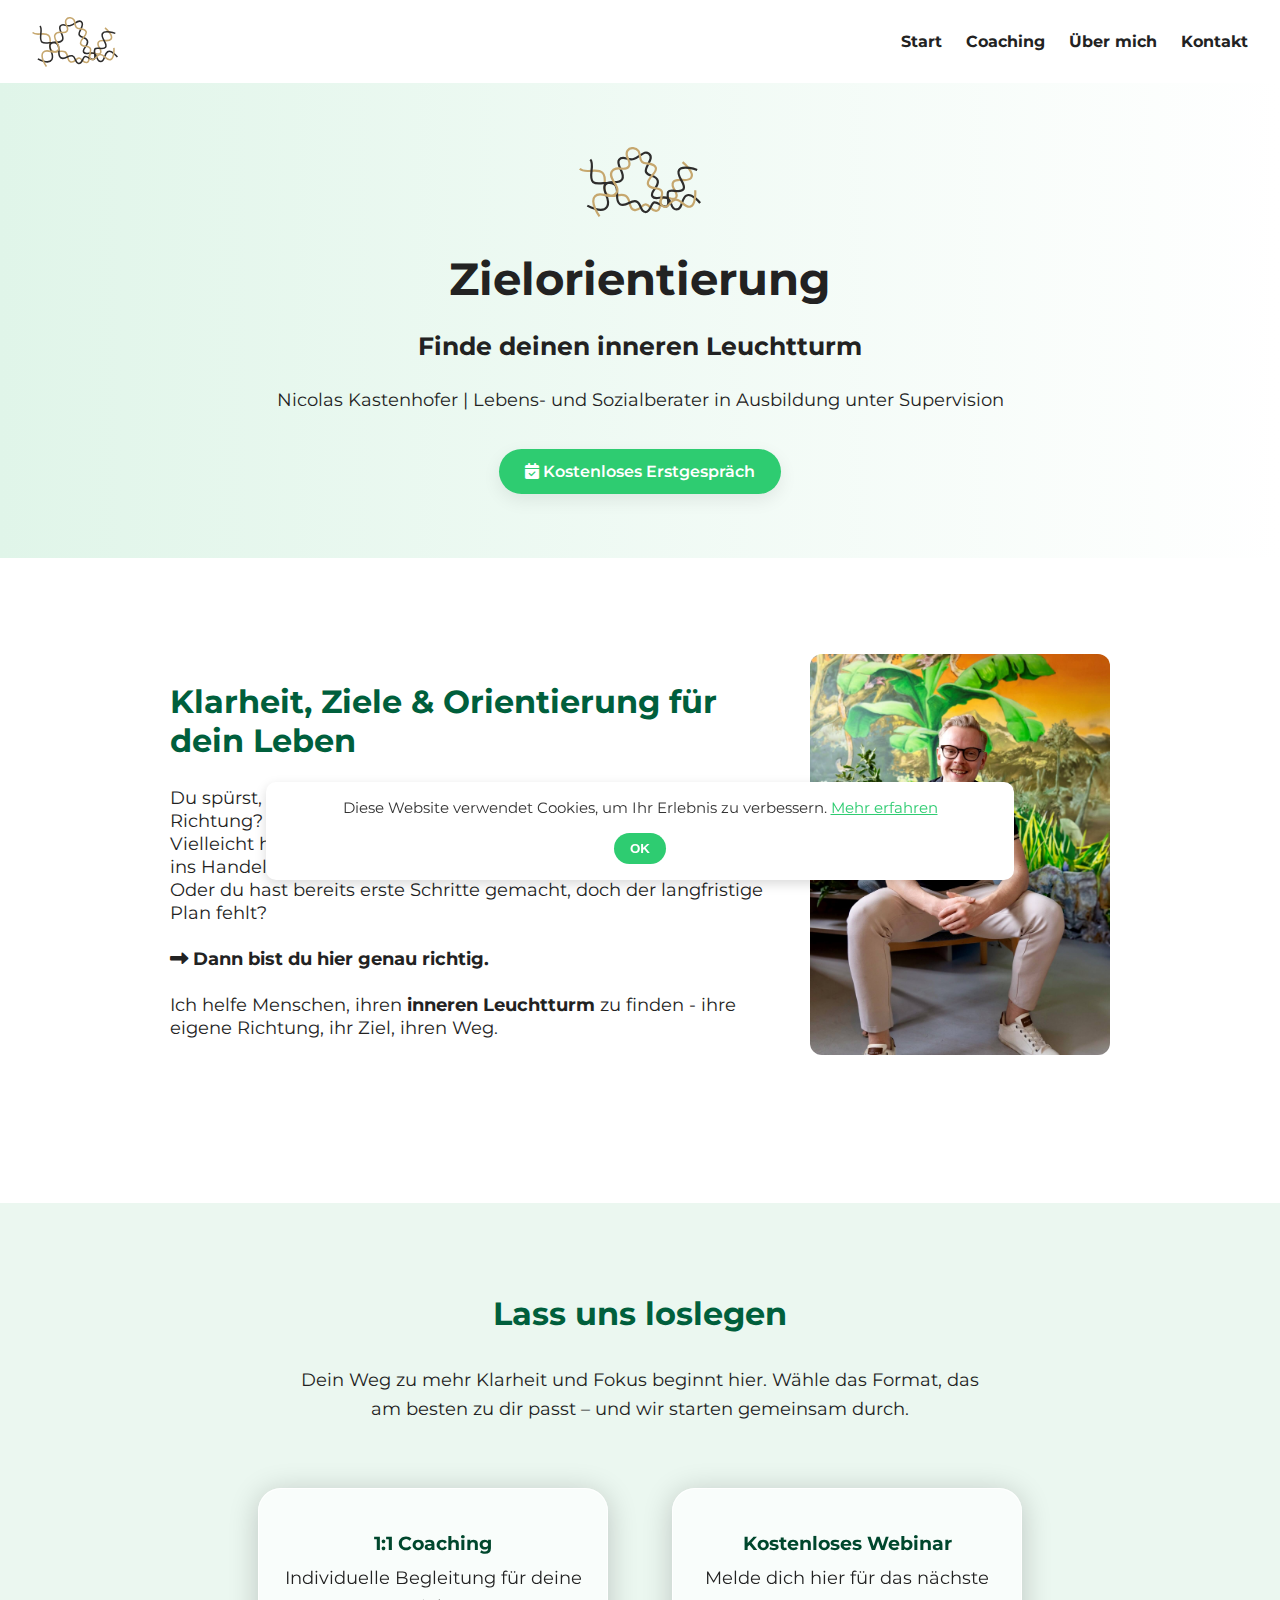
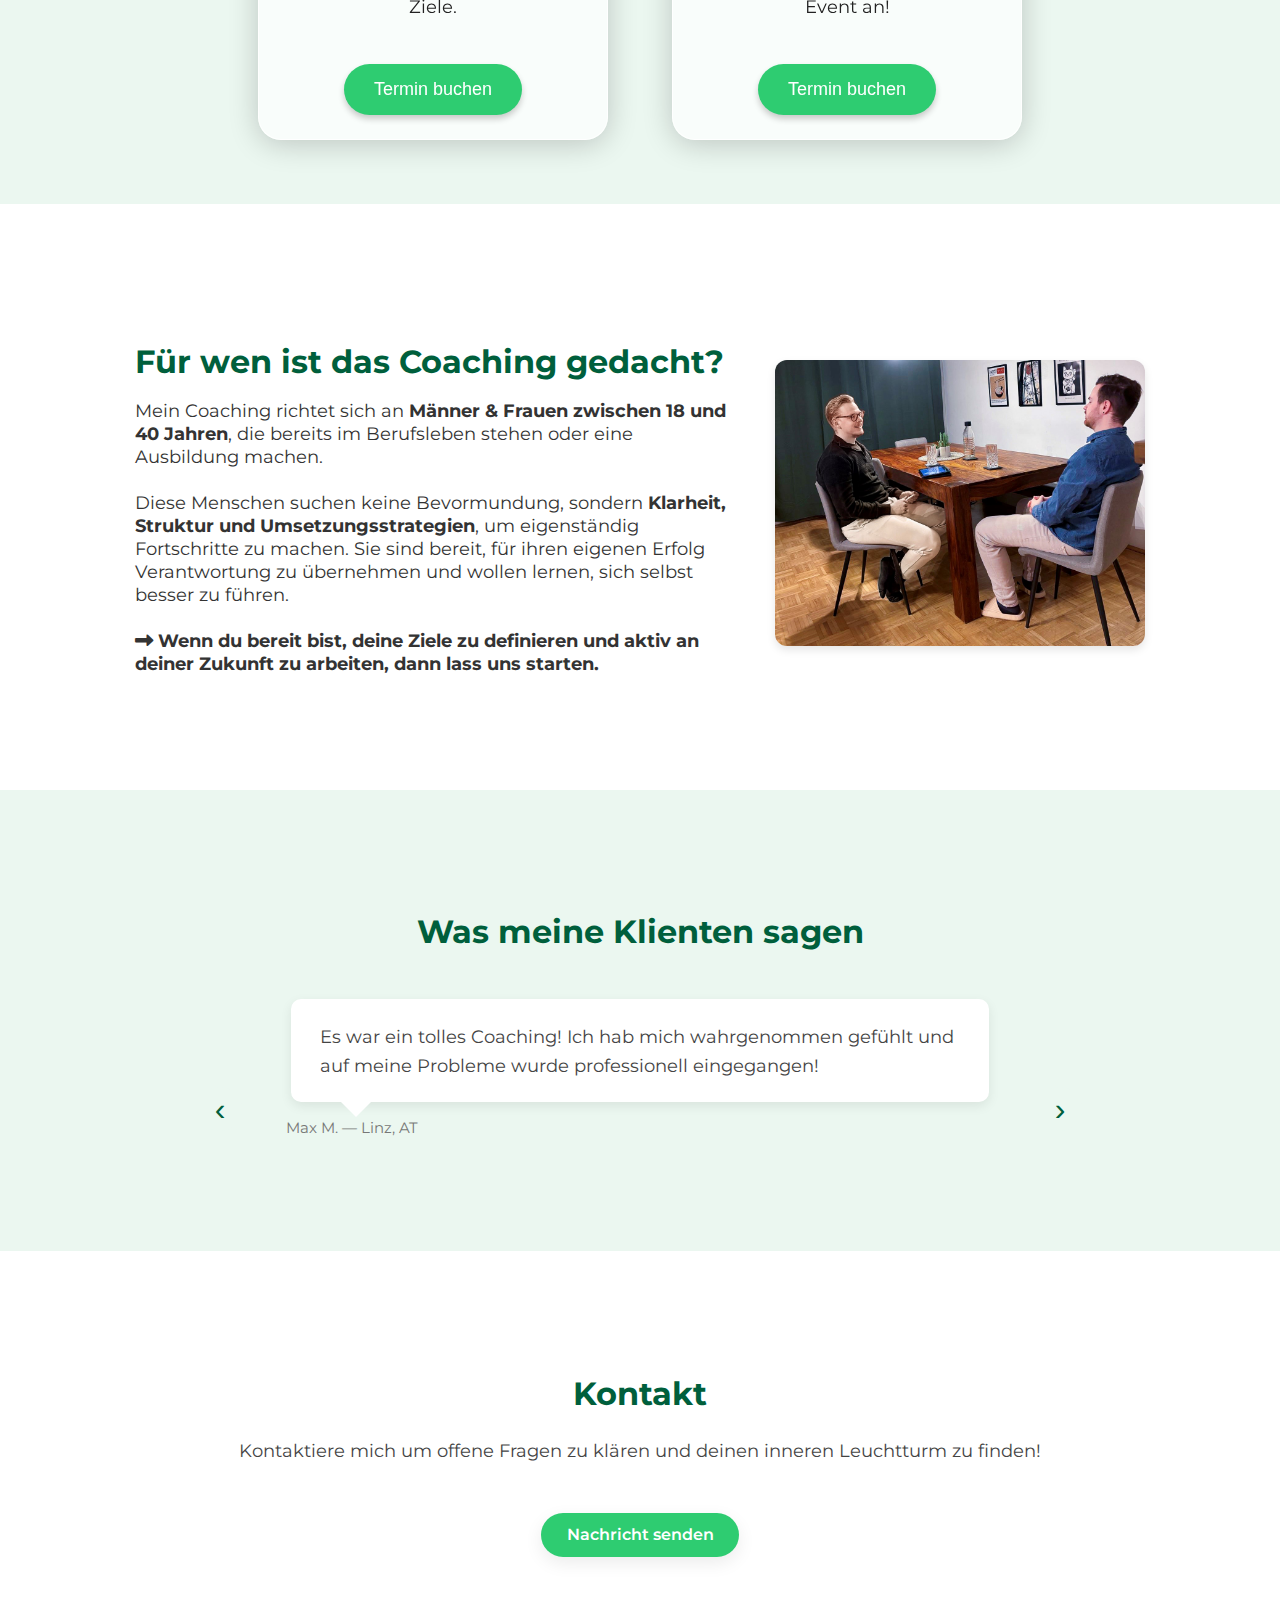
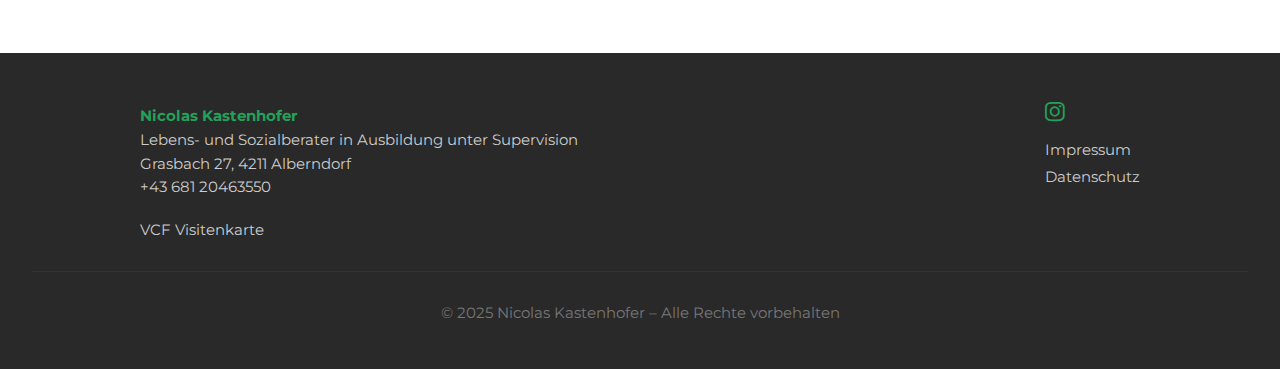
<file: index.html>
<!DOCTYPE html>
<html lang="de">
  <head>
    <meta charset="UTF-8" />
    <meta name="viewport" content="width=device-width, initial-scale=1.0" />
    <title>Nicolas Kastenhofer | Zielorientierung</title>
    <meta name="description" content="Coaching für Klarheit, Ziele und Orientierung – finde deinen inneren Leuchtturm mit Nicolas Kastenhofer.">

    <link rel="icon" type="image/x-icon" href="logo/favicon.ico">
    <link
      rel="stylesheet"
      href="https://cdnjs.cloudflare.com/ajax/libs/font-awesome/6.5.1/css/all.min.css"
    />
    <link rel="stylesheet" href="css/styles.css" />
  </head>

  <body>
    <header>
      <nav class="navbar">
        <img src="logo/Logo Variante 4.svg" alt="Coach Logo" class="logo" decoding="async"/>

        <div class="menu-toggle" id="mobile-menu">
            <i class="fas fa-bars"></i>
        </div>

        <ul class="nav-links">
          <li><a href="index.html">Start</a></li>
          <li><a href="pages/coaching.html">Coaching</a></li>
          <li><a href="pages/about.html">Über mich</a></li>
          <li><a href="pages/contact.html">Kontakt</a></li>
        </ul>
      </nav>
    </header>

    <main>
      <!--Hero Section-->
      <section id="hero">
        <div id="heroText">
          <img src="logo/Logo Variante 4.svg" alt="logo" decoding="async"/>
          <h1>Zielorientierung</h1>
          <h3>Finde deinen inneren Leuchtturm</h3>
          <p id="name">
            Nicolas Kastenhofer | Lebens- und Sozialberater in Ausbildung unter
            Supervision
          </p>
        </div>
        <div id="heroButton">
          <a
          class="btn-primary"
          target="_blank"
          href="https://cal.com/nicolas-kastenhofer-zfc4aq/secret"
        >
          <i class="fa-solid fa-calendar-check"></i> Kostenloses Erstgespräch
        </a>
        </div>
      </section>

      <!--About Me-->
      <section class="about">
        <div class="text">
          <h2>Klarheit, Ziele & Orientierung für dein Leben</h2>
          <p>
            Du spürst, dass mehr in dir steckt - aber dir fehlt eine klare
            Richtung? <br />
            Vielleicht hast du Träume und Ambitionen, aber du kommst nicht ins
            Handeln? <br />
            Oder du hast bereits erste Schritte gemacht, doch der langfristige
            Plan fehlt? <br /><br />
            <i class="fa-solid fa-right-long"></i>
            <b>Dann bist du hier genau richtig.</b> <br /><br />
            Ich helfe Menschen, ihren <b>inneren Leuchtturm</b> zu finden - ihre
            eigene Richtung, ihr Ziel, ihren Weg.
          </p>
        </div>
        <div class="image">
          <img src="images/bild3.jpg" alt="Coach Portrait" decoding="async" loading="lazy"/>
        </div>
      </section>

      <!--Coaching Angebot-->
      <section class="coaching">
        <h2>Lass uns loslegen</h2>
        <p>Dein Weg zu mehr Klarheit und Fokus beginnt hier.  
    Wähle das Format, das am besten zu dir passt – und wir starten gemeinsam durch.</p>
        <div class="coaching-cards">
          <div class="card">
            <h3>1:1 Coaching</h3>
            <p>Individuelle Begleitung für deine Ziele.</p>
            <button onclick="window.open('https://cal.com/nicolas-kastenhofer-zfc4aq/secret', '_blank')">Termin buchen</button>
          </div>
          <div class="card">
            <h3>Kostenloses Webinar</h3>
            <p>Melde dich hier für das nächste Event an!</p>
            <button onclick="window.open('https://cal.com/nicolas-kastenhofer-zfc4aq/webinar', '_blank')">Termin buchen</button>
          </div>
        </div>
      </section>

      <!-- Zielgruppe / Für wen -->
      <section class="target">
        <div class="target-text">
          <h2>Für wen ist das Coaching gedacht?</h2>
          <p>
            Mein Coaching richtet sich an
            <b>Männer & Frauen zwischen 18 und 40 Jahren</b>, die bereits im
            Berufsleben stehen oder eine Ausbildung machen. <br /><br />
            Diese Menschen suchen keine Bevormundung, sondern
            <b>Klarheit, Struktur und Umsetzungsstrategien</b>, um eigenständig
            Fortschritte zu machen. Sie sind bereit, für ihren eigenen Erfolg
            Verantwortung zu übernehmen und wollen lernen, sich selbst besser zu
            führen. <br /><br />
            <i class="fa-solid fa-right-long"></i>
            <b
              >Wenn du bereit bist, deine Ziele zu definieren und aktiv an
              deiner Zukunft zu arbeiten, dann lass uns starten.</b
            >
          </p>
        </div>
        <div class="target-image">
          <img src="images/bild1.jpg" alt="Menschen im Coaching" decoding="async" loading="lazy"/>
        </div>
      </section>

      <!-- Kundenstimmen -->
       <section class="testimonials-quote" aria-label="Kundenstimmen">
  <h2>Was meine Klienten sagen</h2>

  <div class="tq-wrap">
    <button class="tq-arrow tq-prev" aria-label="Vorheriges Testimonial">‹</button>

    <div class="tq-slider" role="region" aria-live="polite">
      <figure class="tq-item active">
        <blockquote class="tq-bubble">
          Es war ein tolles Coaching! Ich hab mich wahrgenommen gefühlt und auf meine Probleme wurde professionell eingegangen!
        </blockquote>
        <figcaption class="tq-cite">Max M. — Linz, AT</figcaption>
      </figure>

      <figure class="tq-item">
        <blockquote class="tq-bubble">
          Ich habe mich selbst völlig neu kennengelernt – danke für diese Reise!
          Struktur, Klarheit und Motivation.
        </blockquote>
        <figcaption class="tq-cite">Anna K. — Wien, AT</figcaption>
      </figure>

      <figure class="tq-item">
        <blockquote class="tq-bubble">
          Konkrete Schritte statt Overthinking. Genau das, was ich gebraucht habe.
        </blockquote>
        <figcaption class="tq-cite">Lukas S. — Salzburg, AT</figcaption>
      </figure>
    </div>

    <button class="tq-arrow tq-next" aria-label="Nächstes Testimonial">›</button>
  </div>
</section>
      

      <!--Kontakt-->
      <section class="contact" id="kontakt">
        <h2>Kontakt</h2>
        <p>Kontaktiere mich um offene Fragen zu klären und deinen inneren Leuchtturm zu finden!</p>

        <a class="btn-primary" href="pages/contact.html">
          Nachricht senden
        </a>
      </section>
    </main>

    <footer class="footer">
      <div class="footer-content">
        <div class="footer-info">
          <p><strong>Nicolas Kastenhofer</strong></p>
          <p>Lebens- und Sozialberater in Ausbildung unter Supervision</p>
          <p>Grasbach 27, 4211 Alberndorf</p>
          <p>+43 681 20463550</p>
          <br />
          <a href="downloads/Nicolas_Kastenhofer.vcf" download>
             VCF Visitenkarte
          </a>
        </div>

        <div class="footer-links">
          <a
            href="https://www.instagram.com/nicolas_zielorientierung"
            target="_blank"
            aria-label="Instagram"
          >
            <i class="fab fa-instagram"></i>
          </a>
          
          <a href="pages/impressum.html">Impressum</a>
          <a href="pages/datenschutz.html">Datenschutz</a>
        </div>
      </div>

      <div class="footer-bottom">
        <p>&copy; 2025 Nicolas Kastenhofer – Alle Rechte vorbehalten</p>
      </div>
    </footer>


    <script src="js/script.js"></script>
    <script src="js/burgermenue.js"></script>
    <script src="js/cookie.js"></script>
  </body>
</html>
</file>
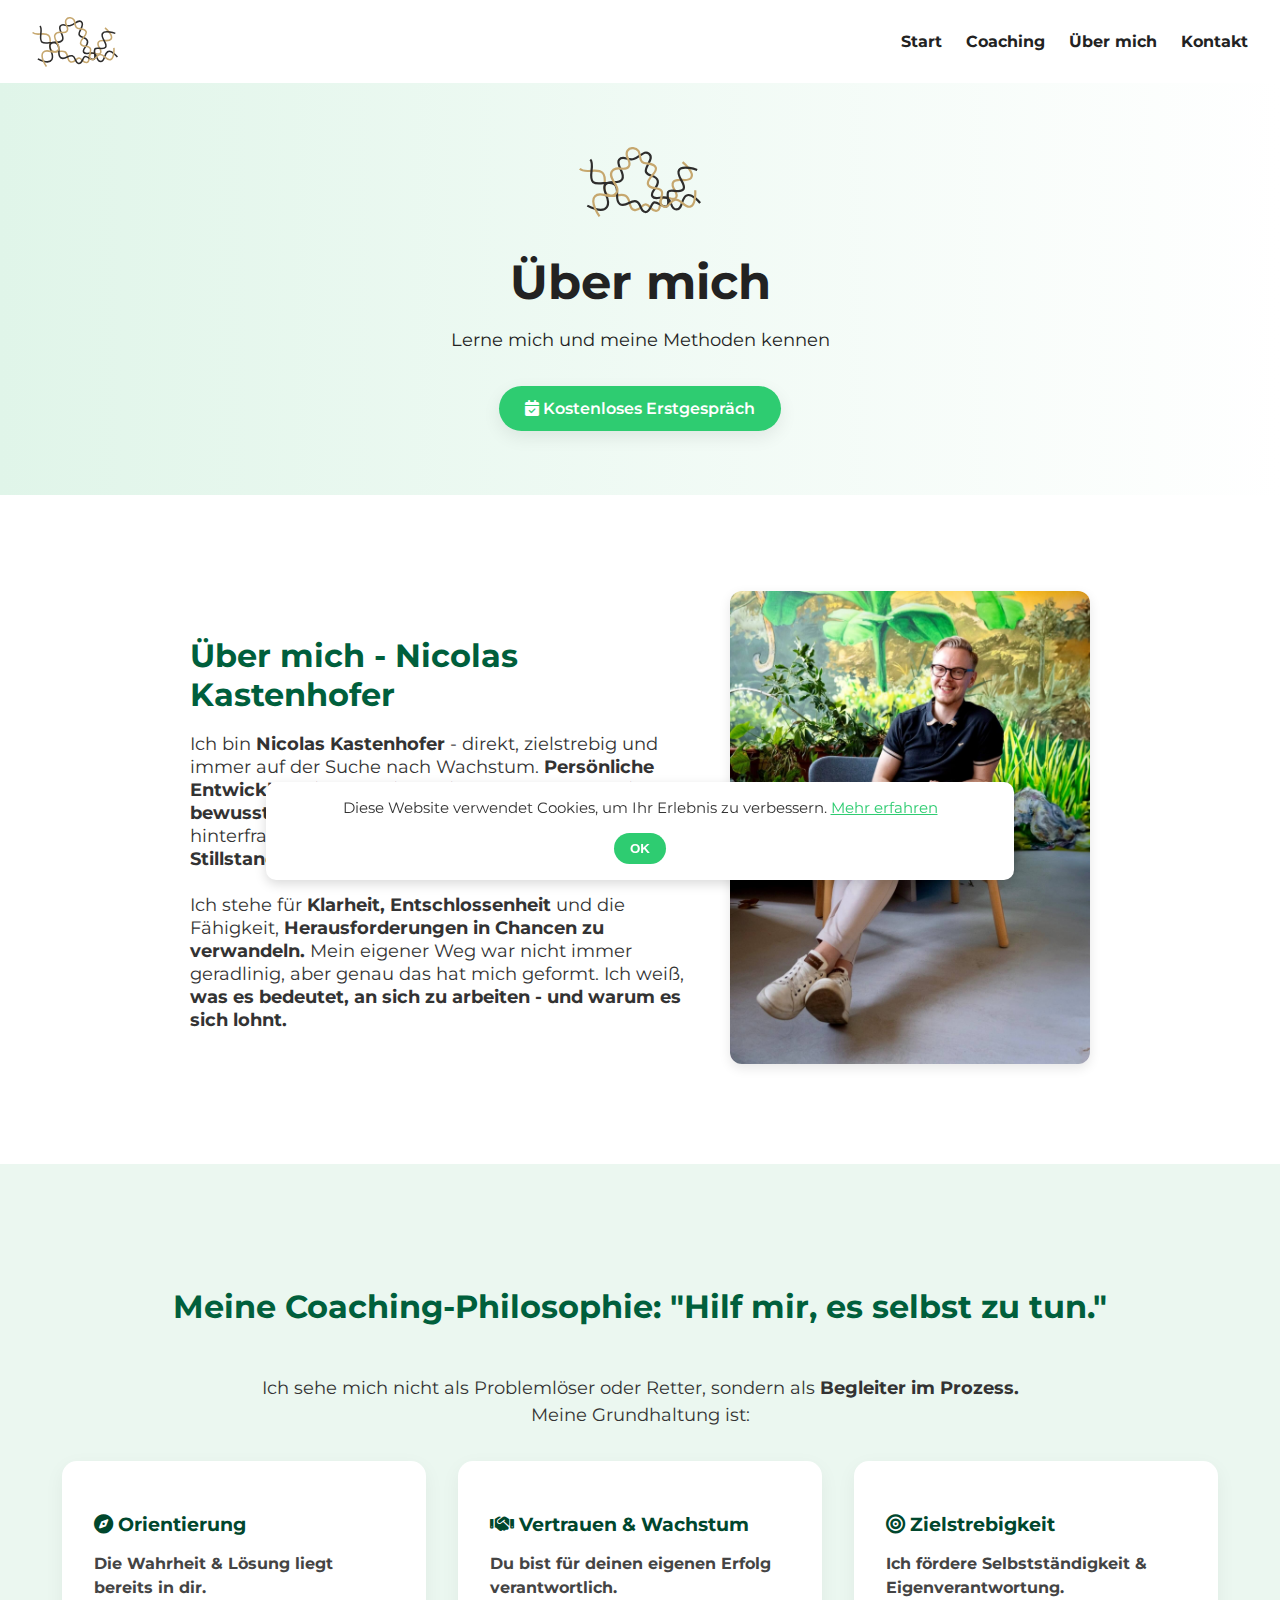
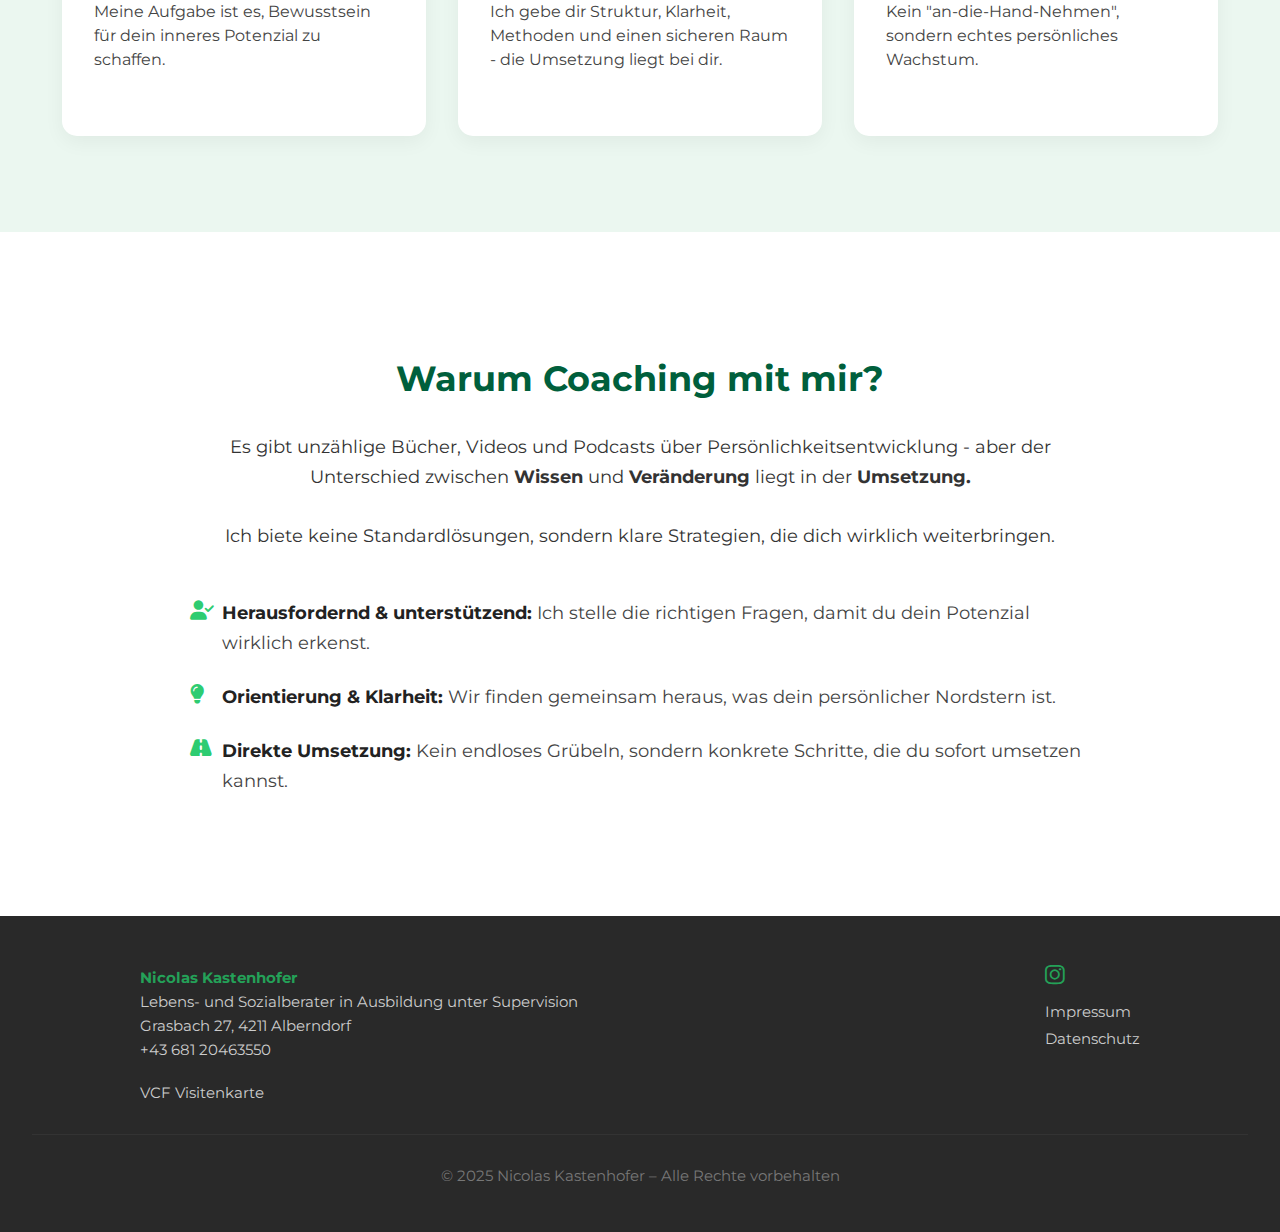
<file: pages/about.html>
<!DOCTYPE html>
<html lang="de">
  <head>
    <meta charset="UTF-8" />
    <meta name="viewport" content="width=device-width, initial-scale=1.0" />
    <title>Über mich | Nicolas Kastenhofer</title>
    <meta name="description" content="Erfahre mehr über Nicolas Kastenhofer, seine Coaching-Philosophie und warum er der richtige Coach für dich ist.">
    <link rel="icon" type="image/x-icon" href="../logo/favicon.ico">
    <link
      rel="stylesheet"
      href="https://cdnjs.cloudflare.com/ajax/libs/font-awesome/6.5.1/css/all.min.css"
    />
    <link rel="stylesheet" href="../css/styles.css" />
    <link rel="stylesheet" href="../css/about.css" />
  </head>

  <body>
    <!-- Navbar (gleich wie auf index.html) -->
    <header>
      <nav class="navbar">
        <img src="../logo/Logo Variante 4.svg" alt="Coach Logo" class="logo" decoding="async"/>
        <div class="menu-toggle" id="mobile-menu">
          <i class="fas fa-bars"></i>
        </div>
        <ul class="nav-links">
          <li><a href="../index.html">Start</a></li>
          <li><a href="coaching.html">Coaching</a></li>
          <li><a href="about.html" class="active">Über mich</a></li>
          <li><a href="contact.html">Kontakt</a></li>
        </ul>
      </nav>
    </header>

    <main>

      <!-- Sub-Hero -->
    <section class="sub-hero">
      <img src="../logo/Logo Variante 4.svg" alt="logo" decoding="async"/>
      <h1>Über mich</h1>
      <p>Lerne mich und meine Methoden kennen</p>
      <a class="btn-primary" target="_blank"
         href="https://cal.com/nicolas-kastenhofer-zfc4aq/secret">
        <i class="fa-solid fa-calendar-check"></i> Kostenloses Erstgespräch
      </a>
      
    </section>
      <!-- Über mich -->
      <section class="about-me">
        <div class="about-content">
          <div class="about-text">
            <h2>Über mich - Nicolas Kastenhofer</h2>
            <p>
              Ich bin <b>Nicolas Kastenhofer</b> - direkt, zielstrebig und immer
              auf der Suche nach Wachstum.
              <b
                >Persönliche Entwicklung ist für mich kein Trend, sondern eine
                bewusste Entscheidung, die das Leben verändert.</b
              >
              Ich hinterfrage, reflektiere und gehe neue Wege, weil
              <b>Stillstand für mich keine Option ist.</b> <br /><br />
              Ich stehe für <b>Klarheit, Entschlossenheit</b> und die Fähigkeit,
              <b>Herausforderungen in Chancen zu verwandeln.</b> Mein eigener
              Weg war nicht immer geradlinig, aber genau das hat mich geformt.
              Ich weiß,
              <b
                >was es bedeutet, an sich zu arbeiten - und warum es sich
                lohnt.</b
              >
            </p>
          </div>
          <div class="about-image">
            <img src="../images/bild4q.jpg" alt="Portrait Nicolas" decoding="async" loading="lazy"/>
          </div>
        </div>
      </section>

      <!-- Coaching-Philosophie -->
      <section class="philosophie">
        <h2>Meine Coaching-Philosophie: "Hilf mir, es selbst zu tun."</h2>
        <p>
          Ich sehe mich nicht als Problemlöser oder Retter, sondern als
          <b>Begleiter im Prozess.</b> <br />
          Meine Grundhaltung ist:
        </p>
        <div class="philosophie-cards">
          <div class="philosophie-card">
            <h3><i class="fas fa-compass"></i> Orientierung</h3>
            <p>
              <b>Die Wahrheit & Lösung liegt bereits in dir.</b><br> Meine Aufgabe
              ist es, Bewusstsein für dein inneres Potenzial zu schaffen.
            </p>
          </div>
          <div class="philosophie-card">
            <h3><i class="fas fa-handshake"></i> Vertrauen & Wachstum</h3>
            <p>
              <b>Du bist für deinen eigenen Erfolg verantwortlich.</b><br> Ich gebe
              dir Struktur, Klarheit, Methoden und einen sicheren Raum - die
              Umsetzung liegt bei dir.
            </p>
          </div>
          <div class="philosophie-card">
            <h3><i class="fas fa-bullseye"></i> Zielstrebigkeit</h3>
            <p>
              <b>Ich fördere Selbstständigkeit & Eigenverantwortung.</b> <br>Kein
              "an-die-Hand-Nehmen", sondern echtes persönliches Wachstum.
            </p>
          </div>
        </div>
      </section>

      <!-- Warum Coaching mit mir -->
      <section class="warum">
        <h2>Warum Coaching mit mir?</h2>
        <p>
          Es gibt unzählige Bücher, Videos und Podcasts über
          Persönlichkeitsentwicklung - aber der Unterschied zwischen
          <b>Wissen</b> und <b>Veränderung</b> liegt in der <b>Umsetzung.</b
          ><br /><br />
          Ich biete keine Standardlösungen, sondern klare Strategien, die dich
          wirklich weiterbringen.
        </p>
        <ul class="warum-liste">
          <li>
            <i class="fas fa-user-check"></i>
            <b>Herausfordernd & unterstützend:</b> Ich stelle die richtigen
            Fragen, damit du dein Potenzial wirklich erkenst.
          </li>
          <li>
            <i class="fas fa-lightbulb"></i>
            <b>Orientierung & Klarheit:</b> Wir finden gemeinsam heraus, was
            dein persönlicher Nordstern ist.
          </li>
          <li>
            <i class="fas fa-road"></i>
            <b>Direkte Umsetzung:</b> Kein endloses Grübeln, sondern
            konkrete Schritte, die du sofort umsetzen kannst.
          </li>
        </ul>
      </section>
      
    </main>

    <!-- Footer -->
    <footer class="footer">
      <div class="footer-content">
        <div class="footer-info">
          <p><strong>Nicolas Kastenhofer</strong></p>
          <p>Lebens- und Sozialberater in Ausbildung unter Supervision</p>
          <p>Grasbach 27, 4211 Alberndorf</p>
          <p>+43 681 20463550</p>
          <br />
          <a href="downloads/Nicolas_Kastenhofer.vcf" download>
            </i> VCF Visitenkarte
          </a>
        </div>

        <div class="footer-links">
          <a
            href="https://www.instagram.com/nicolas_zielorientierung"
            target="_blank"
            aria-label="Instagram"
          >
            <i class="fab fa-instagram"></i>
          </a>
          
          <a href="impressum.html">Impressum</a>
          <a href="datenschutz.html">Datenschutz</a>
        </div>
      </div>

      <div class="footer-bottom">
        <p>&copy; 2025 Nicolas Kastenhofer – Alle Rechte vorbehalten</p>
      </div>
    </footer>

    <script src="../js/burgermenue.js"></script>
        <script src="../js/cookie.js"></script>
    
  </body>
</html>
</file>
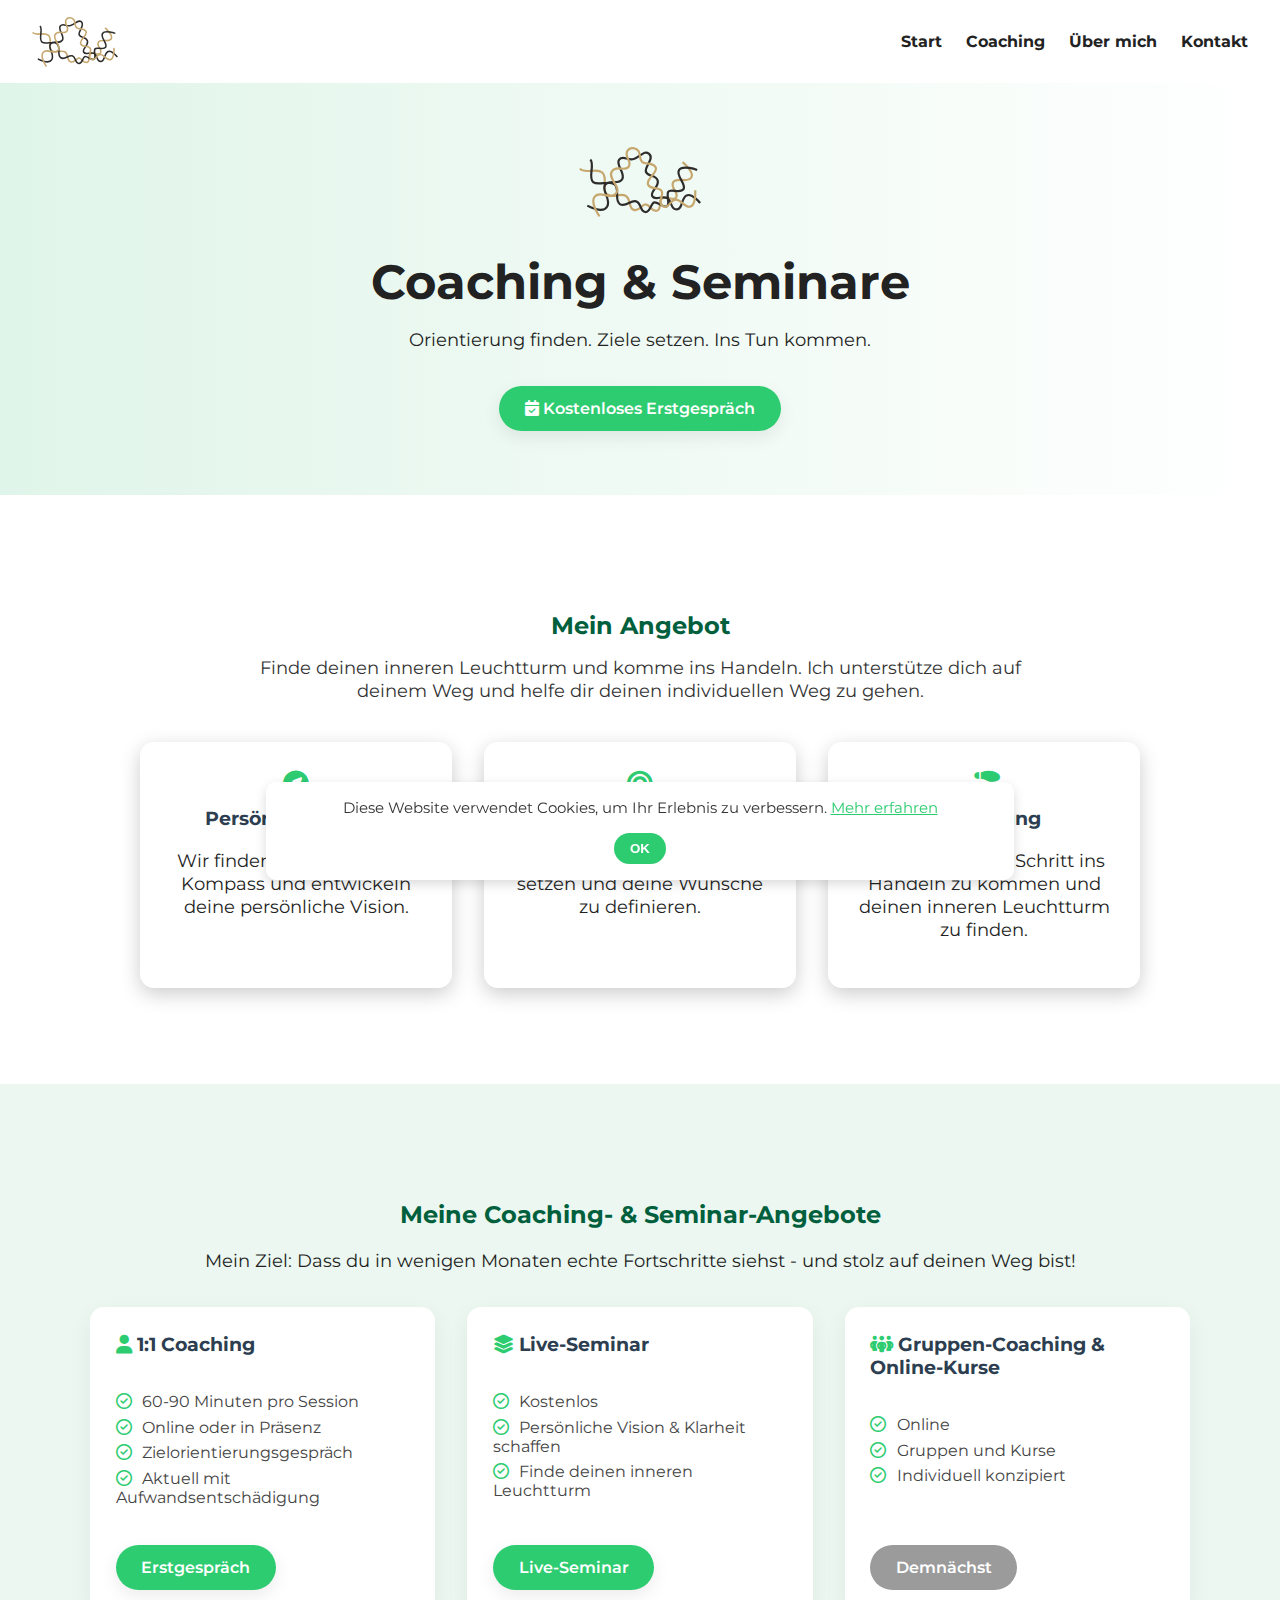
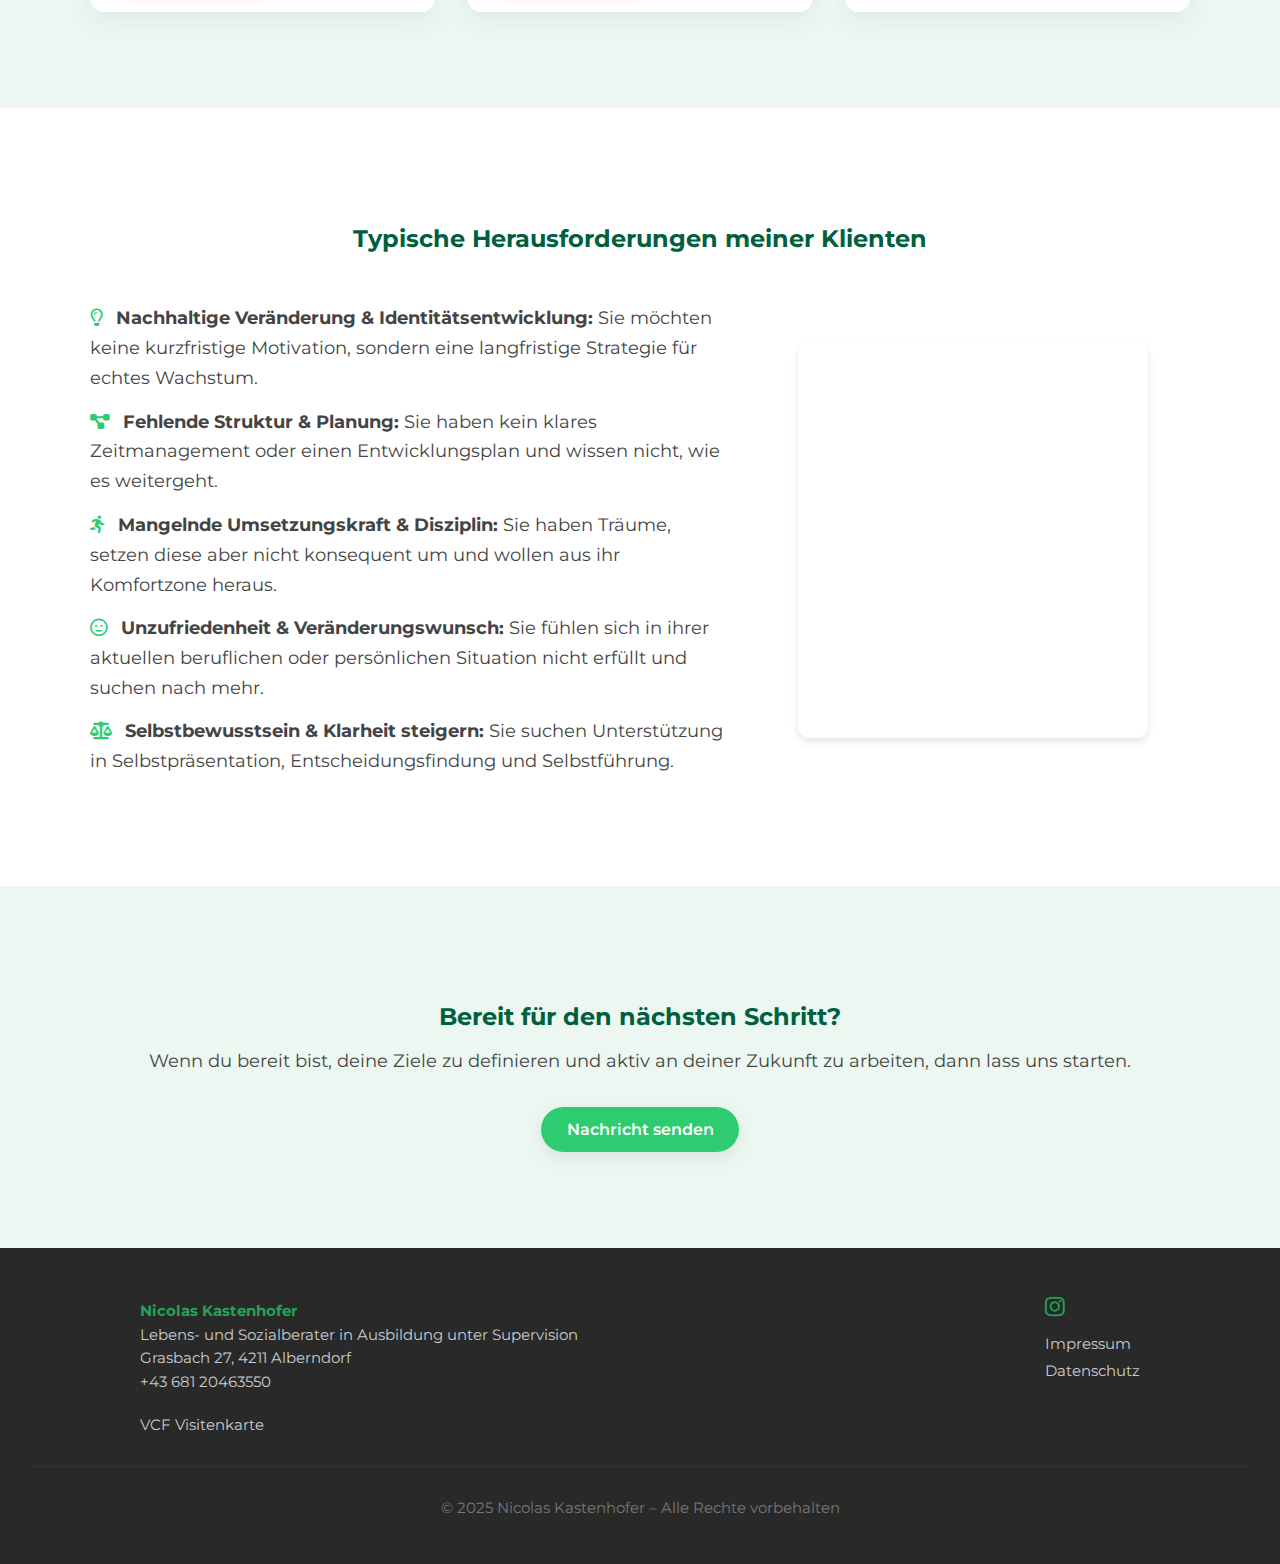
<file: pages/coaching.html>
<!DOCTYPE html>
<html lang="de">
  <head>
    <meta charset="UTF-8" />
    <meta name="viewport" content="width=device-width, initial-scale=1.0" />
    <title>Coaching | Nicolas Kastenhofer</title>
    <meta name="description" content="Individuelles Coaching, Seminare und Kurse für deine persönliche Weiterentwicklung – praxisnah und zielorientiert.">
    <link rel="icon" type="image/x-icon" href="../logo/favicon.ico">
    <link
      rel="stylesheet"
      href="https://cdnjs.cloudflare.com/ajax/libs/font-awesome/6.5.1/css/all.min.css"
    />
    <link rel="stylesheet" href="../css/styles.css" />
    <link rel="stylesheet" href="../css/coaching.css" />
  </head>
  <body>
    <!-- Navbar -->
    <header>
      <nav class="navbar">
        <img src="../logo/Logo Variante 4.svg" alt="Coach Logo" class="logo" decoding="async"/>
        <div class="menu-toggle" id="mobile-menu">
          <i class="fas fa-bars"></i>
        </div>
        <ul class="nav-links">
          <li><a href="../index.html">Start</a></li>
          <li><a href="coaching.html" class="active">Coaching</a></li>
          <li><a href="about.html">Über mich</a></li>
          <li><a href="contact.html">Kontakt</a></li>
        </ul>
      </nav>
    </header>

    <main>
      <!-- Sub-Hero -->
      <section class="sub-hero">
        <img src="../logo/Logo Variante 4.svg" alt="logo" decoding="async" />
        <h1>Coaching & Seminare</h1>
        <p>Orientierung finden. Ziele setzen. Ins Tun kommen.</p>
        <a
          class="btn-primary"
          target="_blank"
          href="https://cal.com/nicolas-kastenhofer-zfc4aq/secret"
        >
          <i class="fa-solid fa-calendar-check"></i> Kostenloses Erstgespräch
        </a>
      </section>

      <!-- Mein Angebot  -->
      <section class="angebot">
        <h2>Mein Angebot</h2>
        <p class="lead">
          Finde deinen inneren Leuchtturm und komme ins Handeln. Ich unterstütze
          dich auf deinem Weg und helfe dir deinen individuellen Weg zu gehen.
        </p>

        <div class="angebot-highlights">
          <div class="highlight">
            <i class="fa-solid fa-compass"></i>
            <h3>Persönliche Vision</h3>
            <p>
              Wir finden deinen inneren Kompass und entwickeln deine persönliche
              Vision.
            </p>
          </div>
          <div class="highlight">
            <i class="fa-solid fa-bullseye"></i>
            <h3>Ziele</h3>
            <p>
              Ich helfe dir klare Ziele zu setzen und deine Wünsche zu
              definieren.
            </p>
          </div>
          <div class="highlight">
            <i class="fa-solid fa-shoe-prints"></i>
            <h3>Umsetzung</h3>
            <p>
              Du es Schritt für Schritt ins Handeln zu kommen und deinen inneren
              Leuchtturm zu finden.
            </p>
          </div>
        </div>
      </section>

      <!-- Coaching- & Seminar-Angebote -->
      <section class="angebote-liste" id="angebote">
        <h2>Meine Coaching- & Seminar-Angebote</h2>
        <p>
          Mein Ziel: Dass du in wenigen Monaten echte Fortschritte siehst - und
          stolz auf deinen Weg bist!
        </p>
        <div class="angebote-grid">
          <!-- Coaching 1:1 -->
          <article class="angebot-item">
            <header>
              <h3><i class="fa-solid fa-user"></i> 1:1 Coaching</h3>
            </header>
            <ul class="features">
              <li>
                <i class="fa-regular fa-circle-check"></i> 60-90 Minuten pro
                Session
              </li>
              <li>
                <i class="fa-regular fa-circle-check"></i> Online oder in
                Präsenz
              </li>
              <li>
                <i class="fa-regular fa-circle-check"></i>
                Zielorientierungsgespräch
              </li>
              <li>
                <i class="fa-regular fa-circle-check"></i> Aktuell mit
                Aufwandsentschädigung
              </li>
            </ul>
            <div class="actions">
              <a
                class="btn-primary"
                target="_blank"
                href="https://cal.com/nicolas-kastenhofer-zfc4aq/secret"
                >Erstgespräch</a
              >
            </div>
          </article>

          <!-- Webseminar -->
          <article class="angebot-item">
            <header>
              <h3><i class="fa-solid fa-layer-group"></i> Live-Seminar</h3>
            </header>
            <ul class="features">
              <li><i class="fa-regular fa-circle-check"></i> Kostenlos</li>
              <li>
                <i class="fa-regular fa-circle-check"></i> Persönliche Vision &
                Klarheit schaffen
              </li>
              <li>
                <i class="fa-regular fa-circle-check"></i> Finde deinen inneren
                Leuchtturm
              </li>
            </ul>
            <div class="actions">
              <a
                class="btn-primary"
                target="_blank"
                href="https://cal.com/nicolas-kastenhofer-zfc4aq/webinar"
                >Live-Seminar</a
              >
            </div>
          </article>

          <!-- Gruppen Demnächst -->
          <article class="angebot-item">
            <header>
              <h3>
                <i class="fa-solid fa-people-group"></i> Gruppen-Coaching &
                Online-Kurse
              </h3>
            </header>
            <ul class="features">
              <li><i class="fa-regular fa-circle-check"></i> Online</li>
              <li>
                <i class="fa-regular fa-circle-check"></i> Gruppen und Kurse
              </li>
              <li>
                <i class="fa-regular fa-circle-check"></i> Individuell
                konzipiert
              </li>
            </ul>
            <div class="actions">
              <a class="btn-disabled" data-tooltip="Bald verfügbar"
                >Demnächst</a
              >
            </div>
          </article>
        </div>
      </section>

      <!-- Typische Herausforderungen -->
      <section class="herausforderungen">
        <h2>Typische Herausforderungen meiner Klienten</h2>

        <div class="herausforderungen-content">
          <ul class="plain-list">
            <li>
              <i class="fa-regular fa-lightbulb"></i> <b>Nachhaltige Veränderung & Identitätsentwicklung: </b> Sie möchten keine kurzfristige Motivation, sondern eine langfristige Strategie für echtes Wachstum.
            </li>
            <li>
              <i class="fa-solid fa-diagram-project"></i> <b>Fehlende Struktur & Planung:</b> Sie haben kein klares Zeitmanagement oder einen Entwicklungsplan und wissen nicht, wie es weitergeht.
            </li>
            <li>
              <i class="fa-solid fa-person-running"></i> <b>Mangelnde Umsetzungskraft & Disziplin:</b> Sie haben Träume, setzen diese aber nicht konsequent um und wollen aus ihr Komfortzone heraus.
            </li>
            <li>
              <i class="fa-regular fa-face-meh"></i> <b>Unzufriedenheit & Veränderungswunsch:</b> Sie fühlen sich in ihrer aktuellen beruflichen oder persönlichen Situation nicht erfüllt und suchen nach mehr.
            </li>
            <li>
              <i class="fa-solid fa-scale-balanced"></i> <b>Selbstbewusstsein & Klarheit steigern:</b> Sie suchen Unterstützung in Selbstpräsentation, Entscheidungsfindung und Selbstführung.
            </li>
          </ul>

          <div class="herausforderungen-image">
            <img
              src="../images/bild2q.jpg"
              alt="Klienten Herausforderungen" decoding="async" loading="lazy"
            />
          </div>
        </div>
      </section>

      <!-- Kontakt -->
      <section class="contact-cta" id="kontakt">
        <h2>Bereit für den nächsten Schritt?</h2>
        <p>Wenn du bereit bist, deine Ziele zu definieren und aktiv an deiner Zukunft zu arbeiten, dann lass uns starten.</p>
        <a class="btn-primary" href="contact.html">
          Nachricht senden
        </a>
      </section>
    </main>

    <!-- Footer -->
    <footer class="footer">
      <div class="footer-content">
        <div class="footer-info">
          <p><strong>Nicolas Kastenhofer</strong></p>
          <p>Lebens- und Sozialberater in Ausbildung unter Supervision</p>
          <p>Grasbach 27, 4211 Alberndorf</p>
          <p>+43 681 20463550</p>
          <br />
          <a href="../downloads/Nicolas_Kastenhofer.vcf" download
            >VCF Visitenkarte</a
          >
        </div>
        <div class="footer-links">
          <a
            href="https://www.instagram.com/nicolas_zielorientierung"
            target="_blank"
            aria-label="Instagram"
          >
            <i class="fab fa-instagram"></i>
          </a>
          <a href="impressum.html">Impressum</a>
          <a href="datenschutz.html">Datenschutz</a>
        </div>
      </div>
      <div class="footer-bottom">
        <p>&copy; 2025 Nicolas Kastenhofer – Alle Rechte vorbehalten</p>
      </div>
    </footer>


    <script src="../js/burgermenue.js"></script>
        <script src="../js/cookie.js"></script>
  </body>
</html>
</file>
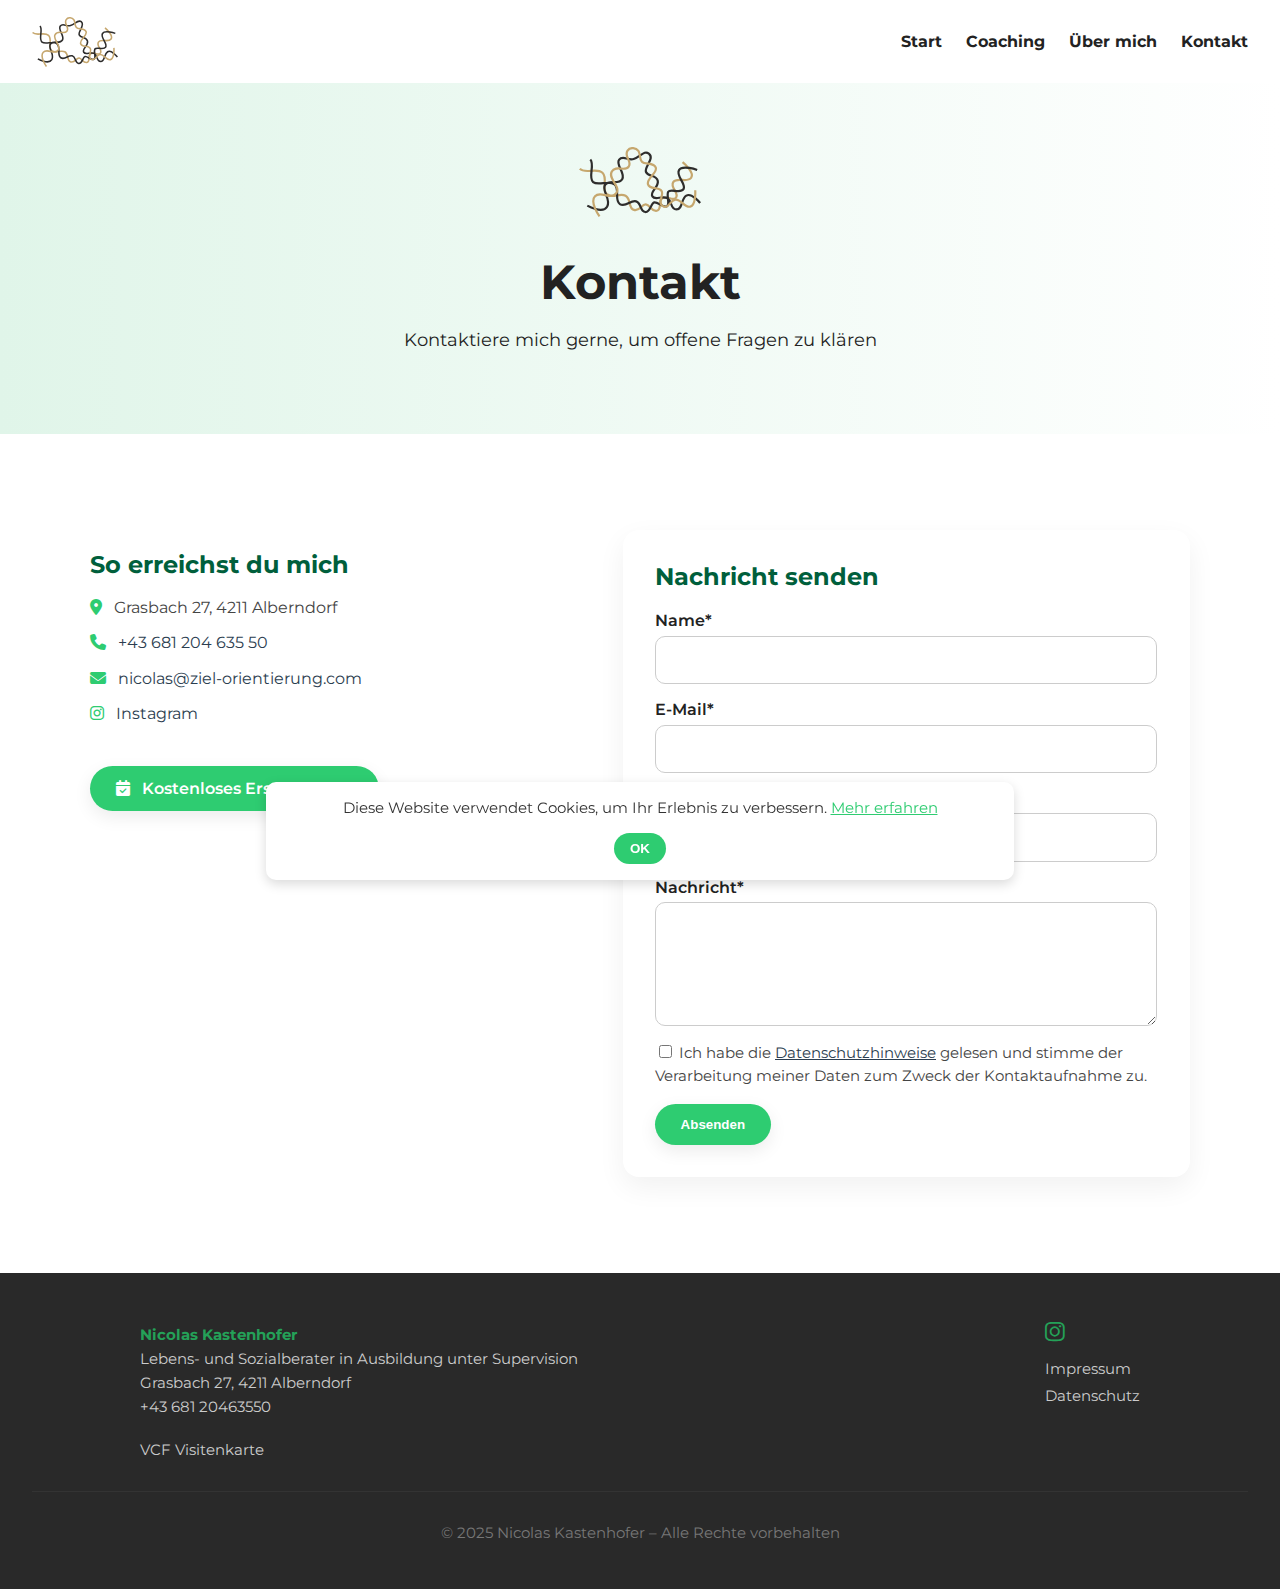
<file: pages/contact.html>
<!DOCTYPE html>
<html lang="de">
  <head>
    <meta charset="UTF-8" />
    <meta name="viewport" content="width=device-width, initial-scale=1.0" />
    <title>Kontakt | Nicolas Kastenhofer</title>
    <meta name="description" content="Schreib mir eine Nachricht und vereinbare dein kostenloses Erstgespräch – ich freue mich auf deine Anfrage.">
    <link rel="icon" type="image/x-icon" href="../logo/favicon.ico">
    <link
      rel="stylesheet"
      href="https://cdnjs.cloudflare.com/ajax/libs/font-awesome/6.5.1/css/all.min.css"
    />
    <link rel="stylesheet" href="../css/styles.css" />
    <link rel="stylesheet" href="../css/contact.css" />
  </head>
  <body>
    <!-- Navbar -->
    <header>
      <nav class="navbar">
        <img src="../logo/Logo Variante 4.svg" alt="Coach Logo" class="logo" decoding="async"/>
        <div class="menu-toggle" id="mobile-menu">
          <i class="fas fa-bars"></i>
        </div>
        <ul class="nav-links">
          <li><a href="../index.html">Start</a></li>
          <li><a href="coaching.html">Coaching</a></li>
          <li><a href="about.html">Über mich</a></li>
          <li><a href="contact.html" class="active">Kontakt</a></li>
        </ul>
      </nav>
    </header>

    <main>
      <!-- Sub-Hero -->
      <section class="sub-hero">
        <img src="../logo/Logo Variante 4.svg" alt="logo" decoding="async"/>
        <h1>Kontakt</h1>
        <p>Kontaktiere mich gerne, um offene Fragen zu klären</p>
      </section>

      <!-- Kontakt-Infos & Formular -->
      <section class="contact-wrap">
        <div class="contact-info">
          <h2>So erreichst du mich</h2>
          <ul>
            <li>
              <i class="fa-solid fa-location-dot"></i> Grasbach 27, 4211
              Alberndorf
            </li>
            <li>
              <i class="fa-solid fa-phone"></i>
              <a href="tel:+4368120463550">+43 681 204 635 50</a>
            </li>
            <li>
              <i class="fa-solid fa-envelope"></i>
              <a href="mailto:nicolas@ziel-orientierung.com"
                >nicolas@ziel-orientierung.com</a
              >
            </li>
            <li>
              <i class="fab fa-instagram"></i>
              <a
                href="https://www.instagram.com/nicolas_zielorientierung"
                target="_blank"
                >Instagram</a
              >
            </li>
          </ul>
          <a
            class="btn-primary"
            target="_blank"
            href="https://cal.com/nicolas-kastenhofer-zfc4aq/secret"
          >
            <i class="fa-solid fa-calendar-check"></i> Kostenloses Erstgespräch
          </a>
        </div>

        <div class="contact-card">
          <h2>Nachricht senden</h2>

          <form
            class="contact-form"
            action="mailto:nicolas@ziel-orientierung.com"
            method="POST"
            enctype="text/plain"
          >
            <div class="form-grid">
              <div class="form-group">
                <label for="name">Name*</label>
                <input type="text" id="name" name="Name" required />
              </div>
              <div class="form-group">
                <label for="email">E-Mail*</label>
                <input type="email" id="email" name="Email" required />
              </div>
              <div class="form-group full">
                <label for="phone">Telefon (optional)</label>
                <input
                  type="tel"
                  id="phone"
                  name="Telefon"
                  placeholder="+43 …"
                />
              </div>
              <div class="form-group full">
                <label for="message">Nachricht*</label>
                <textarea
                  id="message"
                  name="Nachricht"
                  rows="5"
                  required
                ></textarea>
              </div>
              <div class="form-consent full">
                <label>
                  <input type="checkbox" required />
                  Ich habe die
                  <a href="datenschutz.html">Datenschutz&shy;hinweise</a>
                  gelesen und stimme der Verarbeitung meiner Daten zum Zweck der
                  Kontaktaufnahme zu.
                </label>
              </div>
            </div>

            <button id="btnSubmit" type="submit" class="btn-primary">Absenden</button>
          </form>
        </div>
      </section>
    </main>

    <!-- Footer -->
    <footer class="footer">
      <div class="footer-content">
        <div class="footer-info">
          <p><strong>Nicolas Kastenhofer</strong></p>
          <p>Lebens- und Sozialberater in Ausbildung unter Supervision</p>
          <p>Grasbach 27, 4211 Alberndorf</p>
          <p>+43 681 20463550</p>
          <br />
          <a href="../downloads/Nicolas_Kastenhofer.vcf" download
            >VCF Visitenkarte</a
          >
        </div>
        <div class="footer-links">
          <a
            href="https://www.instagram.com/nicolas_zielorientierung"
            target="_blank"
            aria-label="Instagram"
          >
            <i class="fab fa-instagram"></i>
          </a>
          <a href="impressum.html">Impressum</a>
          <a href="datenschutz.html">Datenschutz</a>
        </div>
      </div>
      <div class="footer-bottom">
        <p>&copy; 2025 Nicolas Kastenhofer – Alle Rechte vorbehalten</p>
      </div>
    </footer>


    <script src="../js/burgermenue.js"></script>
        <script src="../js/cookie.js"></script>
  </body>
</html>
</file>
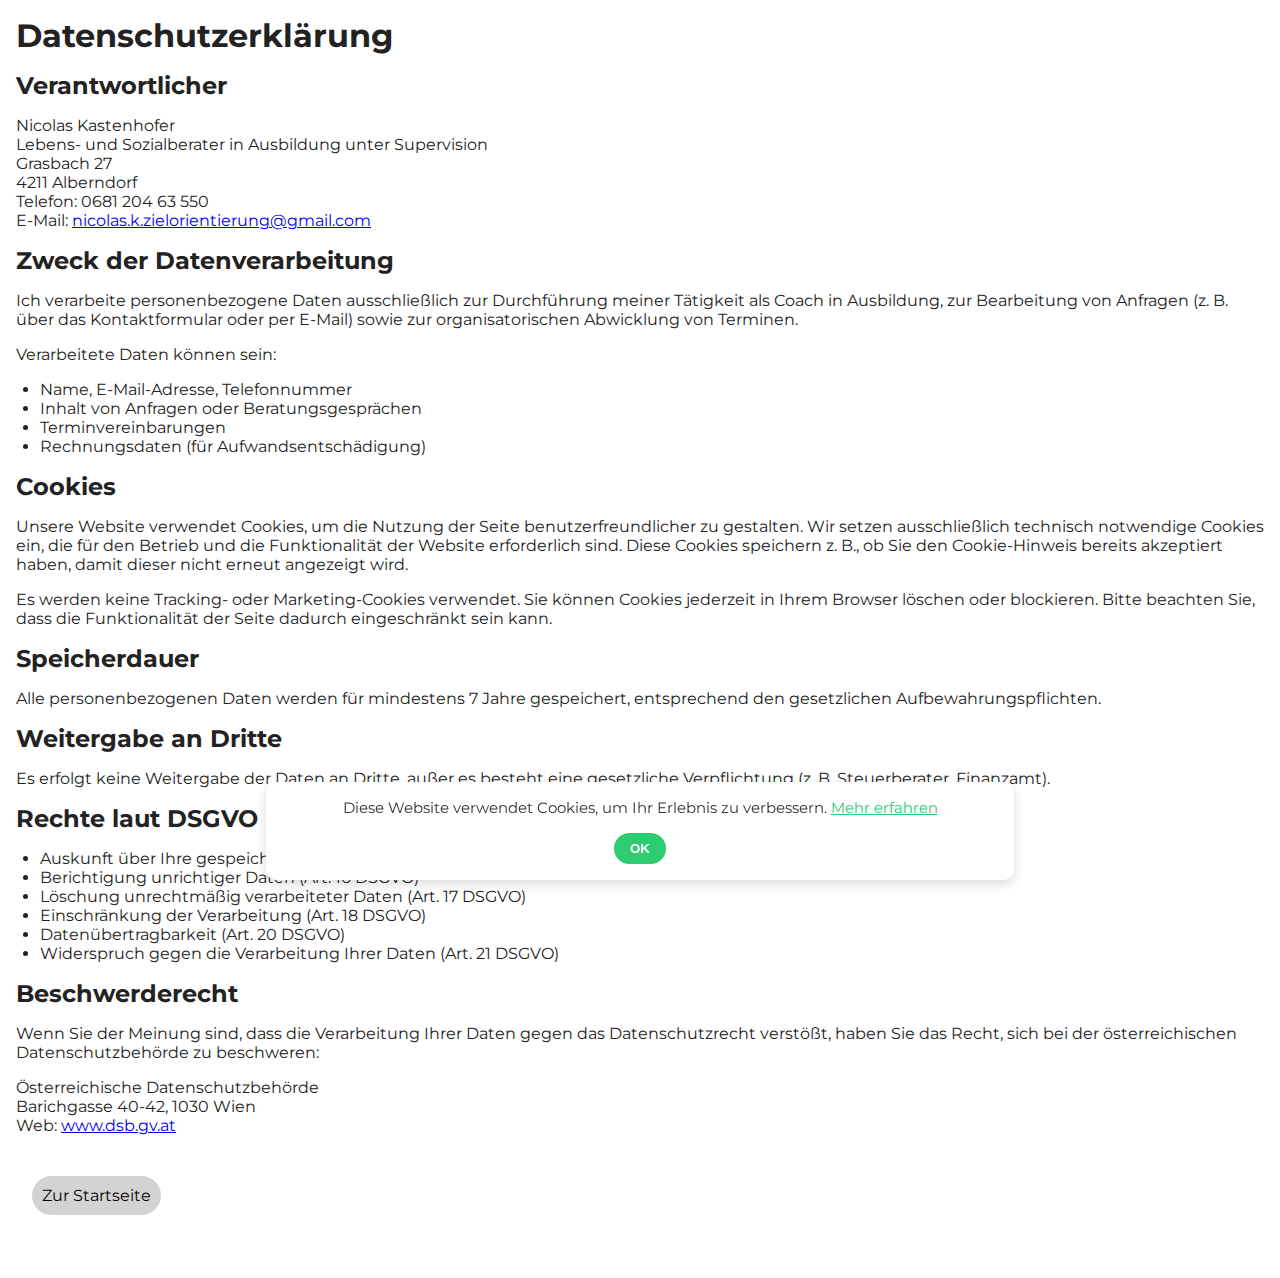
<file: pages/datenschutz.html>
<!DOCTYPE html>
<html lang="de">
<head>
  <meta charset="UTF-8" />
  <meta name="viewport" content="width=device-width, initial-scale=1.0" />
  <title>Datenschutz</title>
  <meta name="description" content="Datenschutzerklärung – erfahre, wie deine Daten geschützt werden.">
  <link rel="icon" type="image/x-icon" href="../logo/favicon.ico">
  <link rel="stylesheet" href="../css/impDat.css" />
</head>
<body>
  <main id="datenschutzImpressum">
    <h1>Datenschutzerklärung</h1>

    <h2>Verantwortlicher</h2>
    <p>
      Nicolas Kastenhofer<br>
      Lebens- und Sozialberater in Ausbildung unter Supervision<br>
      Grasbach 27<br>
      4211 Alberndorf<br>
      Telefon: 0681 204 63 550<br>
      E-Mail: <a href="mailto:nicolas.k.zielorientierung@gmail.com">nicolas.k.zielorientierung@gmail.com</a>
    </p>

    <h2>Zweck der Datenverarbeitung</h2>
    <p>
      Ich verarbeite personenbezogene Daten ausschließlich zur Durchführung meiner Tätigkeit als Coach in Ausbildung, zur Bearbeitung von Anfragen (z. B. über das Kontaktformular oder per E-Mail) sowie zur organisatorischen Abwicklung von Terminen.
    </p>
    <p>
      Verarbeitete Daten können sein:
      <ul>
        <li>Name, E-Mail-Adresse, Telefonnummer</li>
        <li>Inhalt von Anfragen oder Beratungsgesprächen</li>
        <li>Terminvereinbarungen</li>
        <li>Rechnungsdaten (für Aufwandsentschädigung)</li>
      </ul>
    </p>

    <h2>Cookies</h2>
    <p>
      Unsere Website verwendet Cookies, um die Nutzung der Seite benutzerfreundlicher zu gestalten.
      Wir setzen ausschließlich technisch notwendige Cookies ein, die für den Betrieb und die Funktionalität der Website erforderlich sind.
      Diese Cookies speichern z. B., ob Sie den Cookie-Hinweis bereits akzeptiert haben, damit dieser nicht erneut angezeigt wird.
    </p>
    <p>
      Es werden keine Tracking- oder Marketing-Cookies verwendet.
      Sie können Cookies jederzeit in Ihrem Browser löschen oder blockieren.
      Bitte beachten Sie, dass die Funktionalität der Seite dadurch eingeschränkt sein kann.
    </p>

    <h2>Speicherdauer</h2>
    <p>
      Alle personenbezogenen Daten werden für mindestens 7 Jahre gespeichert, entsprechend den gesetzlichen Aufbewahrungspflichten.
    </p>

    <h2>Weitergabe an Dritte</h2>
    <p>
      Es erfolgt keine Weitergabe der Daten an Dritte, außer es besteht eine gesetzliche Verpflichtung (z. B. Steuerberater, Finanzamt).
    </p>

    <h2>Rechte laut DSGVO</h2>
    <ul>
      <li>Auskunft über Ihre gespeicherten Daten (Art. 15 DSGVO)</li>
      <li>Berichtigung unrichtiger Daten (Art. 16 DSGVO)</li>
      <li>Löschung unrechtmäßig verarbeiteter Daten (Art. 17 DSGVO)</li>
      <li>Einschränkung der Verarbeitung (Art. 18 DSGVO)</li>
      <li>Datenübertragbarkeit (Art. 20 DSGVO)</li>
      <li>Widerspruch gegen die Verarbeitung Ihrer Daten (Art. 21 DSGVO)</li>
    </ul>

    <h2>Beschwerderecht</h2>
    <p>
      Wenn Sie der Meinung sind, dass die Verarbeitung Ihrer Daten gegen das Datenschutzrecht verstößt, haben Sie das Recht, sich bei der österreichischen Datenschutzbehörde zu beschweren:
    </p>
    <p>
      Österreichische Datenschutzbehörde<br>
      Barichgasse 40-42, 1030 Wien<br>
      Web: <a href="https://www.dsb.gv.at" target="_blank" rel="noopener noreferrer">www.dsb.gv.at</a>
    </p>
    <br>
    <p>
      <a id="button" href="../index.html" role="button">Zur Startseite</a>
    </p>
    <br><br><br>
  </main>

  <script src="../js/cookie.js"></script>
</body>
</html>
</file>
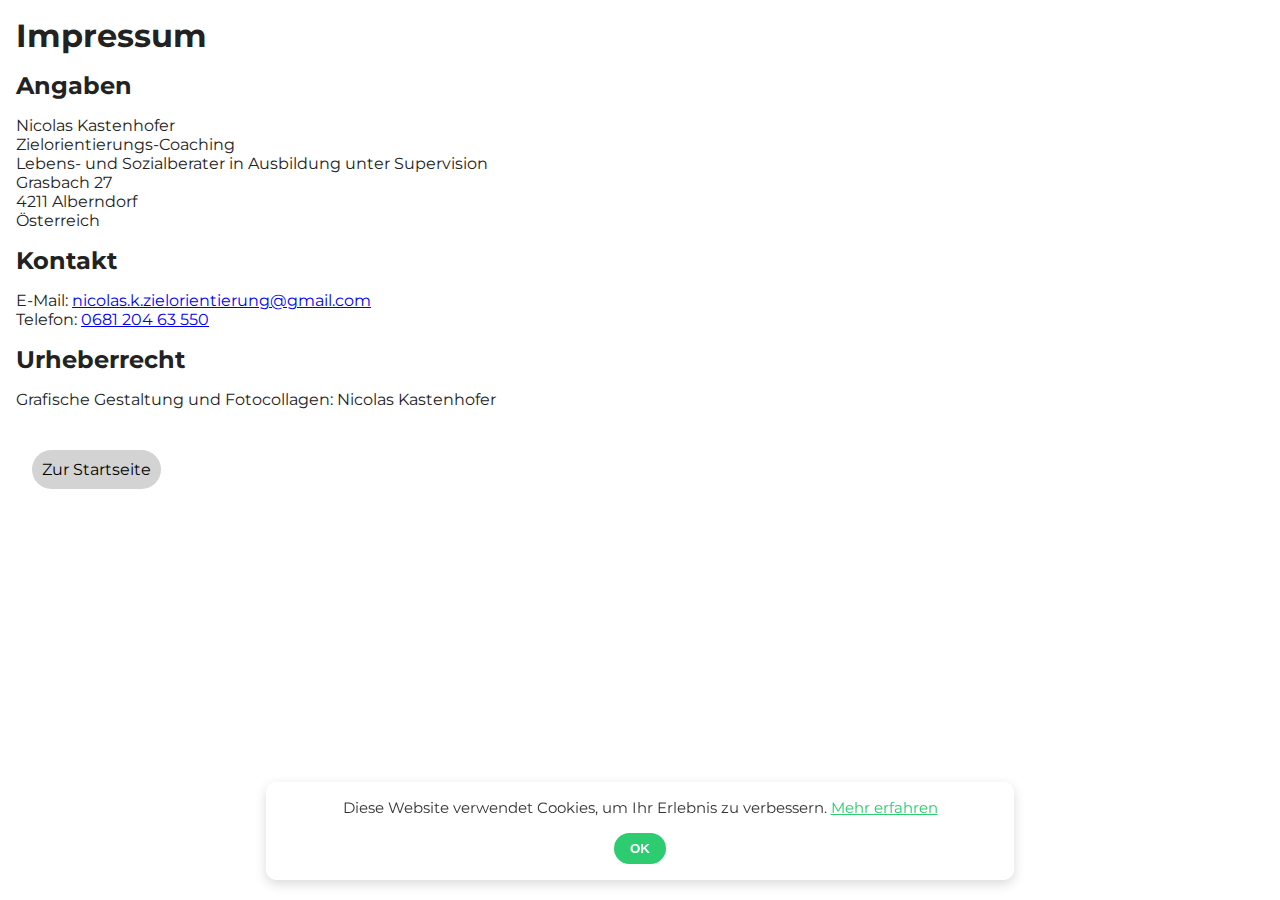
<file: pages/impressum.html>
<!DOCTYPE html>
<html lang="de">
<head>
  <meta charset="UTF-8" />
  <meta name="viewport" content="width=device-width, initial-scale=1.0" />
  <title>Impressum</title>
  <meta name="description" content="Impressum und rechtliche Hinweise.">
  <link rel="icon" type="image/x-icon" href="../logo/favicon.ico">
  <link rel="stylesheet" href="../css/impDat.css" />
</head>
<body>
  <main id="datenschutzImpressum">
    <h1>Impressum</h1>

    <h2>Angaben</h2>
    <p>
      Nicolas Kastenhofer<br>
      Zielorientierungs-Coaching<br>
      Lebens- und Sozialberater in Ausbildung unter Supervision<br>
      Grasbach 27<br>
      4211 Alberndorf<br>
      Österreich
    </p>

    <h2>Kontakt</h2>
    <p>
      E-Mail: <a href="mailto:nicolas.k.zielorientierung@gmail.com">nicolas.k.zielorientierung@gmail.com</a><br>
      Telefon: <a href="tel:+4368120463550">0681 204 63 550</a>
    </p>

    <h2>Urheberrecht</h2>
    <p>
      Grafische Gestaltung und Fotocollagen: Nicolas Kastenhofer
    </p>
    <br>
    <p>
      <a id="button" href="../index.html" role="button">Zur Startseite</a>
    </p>
    <br><br><br>
  </main>

  <script src="../js/cookie.js"></script>
</body>
</html>
</file>
<file: css/styles.css>
@import url("https://fonts.googleapis.com/css2?family=Montserrat:wght@400;600;700&display=swap");

body {
  margin: 0;
  font-family: "Montserrat", sans-serif;
  background-color: white;
  color: #222;
  scroll-behavior: smooth;
}

.navbar {
  display: flex;
  justify-content: space-between;
  align-items: center;
  background-color: #ffffff;
  padding: 1rem 2rem;
}

.logo {
  height: 50px;
}

.nav-links {
  list-style: none;
  display: flex;
  gap: 1.5rem;
}

.nav-links a {
  text-decoration: none;
  color: #222;
  font-weight: bold;
}

.nav-links a:hover {
  color: #2ecc71;
}

/*Hero*/

#hero {
  padding: 4rem 2rem;
  background: linear-gradient(to right, #e0f5e9, #ffffff);
  text-align: center;
}
#hero img {
  height: 70px;
}

#hero h1 {
  font-size: 45px;
  margin-bottom: 0px;
}

#hero h3 {
  font-size: 25px;
}

#hero p {
  font-size: 18px;
  line-height: 1.6;
}

.btn-primary {
  display: inline-block;
  font-weight: 600;
  border-radius: 30px;
  padding: 0.8rem 1.6rem;
  text-decoration: none;
  transition: all 0.25s ease;
  margin-top: 1rem;

  background: #2ecc71;
  color: #fff;
  box-shadow: 0 6px 18px rgba(0, 0, 0, 0.08);
}

.btn-primary:hover {
  background: #27ae60;
  transform: translateY(-1px);
}

/*About*/
.about {
  display: flex;
  flex-wrap: wrap;
  align-items: center;
  justify-content: center;
  gap: 2.5rem;
  padding: 6rem 2rem;
}

.about .text {
  max-width: 600px;
}

.about .text h2 {
  font-size: 2rem;
  color: #005f3c;
}

.about .text p {
  font-size: 1.15rem;
}

.about img {
  width: 300px;
  border-radius: 12px;
  object-fit: cover;
}

/* Coaching Cards */
.coaching {
  background-color: #ebf7f0;
  padding: 4rem 2rem;
  text-align: center;
  margin-top: 3rem;
  margin-bottom: 3rem;
}

.coaching h2 {
  font-size: 2rem;
  color: #005f3c;
  margin-bottom: 2rem;
}

.coaching p {
  font-size: 1.15rem;

  max-width: 700px;
  margin: 0 auto 2rem auto;
  line-height: 1.6;
}

.coaching-cards {
  display: flex;
  flex-wrap: wrap;
  justify-content: center;
  gap: 4rem;
  margin-top: 4rem;
}

.card {
  /* From https://css.glass */
  background: rgba(255, 255, 255, 0.7);
  border-radius: 23px;
  box-shadow: 0 4px 30px rgba(0, 0, 0, 0.2);
  backdrop-filter: blur(0px);
  -webkit-backdrop-filter: blur(0px);
  border: 1px solid rgba(255, 255, 255, 0.9);

  padding: 1.5rem;
  max-width: 300px;
}

.card h3 {
  color: #00472d;
  margin-bottom: 0.5rem;
}

.card button {
  background-color: #2ecc71;
  color: white;
  font-size: 18px;
  padding: 15px 30px;
  border: none;
  border-radius: 30px;
  cursor: pointer;
  transition: all 0.3s ease-in-out;
  box-shadow: 0px 4px 6px rgba(0, 0, 0, 0.2);
  margin-top: 10px;
}

.card button:hover {
  background-color: #27ae60;
  transform: scale(1.05);
}

/* Zielgruppe-Sektion */
.target {
  display: flex;
  flex-wrap: wrap;
  align-items: center;
  justify-content: center;
  gap: 2.5rem;
  padding: 4rem 2rem;
  background-color: #ffffff;
  margin-bottom: 2rem;
}

.target-text {
  max-width: 600px;
}

.target-text h2 {
  font-size: 2rem;
  color: #005f3c;
  margin-bottom: 1rem;
}

.target-text p {
  color: #333;
  font-size: 1.15rem;
}

.target-image img {
  width: 370px;
  border-radius: 12px;
  object-fit: cover;
  box-shadow: 0 4px 8px rgba(0, 0, 0, 0.1);
}

/* Testimonials */
.testimonials-quote {
  background: #ebf7f0;
  padding: 6rem 2rem;
  padding-bottom: 2rem;
}

.testimonials-quote h2 {
  color: #005f3c;
  text-align: center;
  font-size: 2rem;
  margin-bottom: 3rem;
}

/* Wrapper für Slider + Pfeile */
.tq-wrap {
  position: relative;
  max-width: 900px;
  margin: 0 auto;
}

.tq-slider {
  position: relative;
  min-height: 220px;
  padding: 0 56px; /* Platz für Pfeile */
}

/*  Sprechblase  */
.tq-bubble {
  display: block;
  width: 100%;
  max-width: 640px;
  margin: 0 auto;
  background: #fff;
  border-radius: 10px;
  padding: 1.4rem 1.8rem;
  font-size: 1.1rem;
  line-height: 1.65;
  color: #444;
  position: relative;
  box-shadow: 0 4px 12px rgba(0, 0, 0, 0.08);
  word-break: normal;
  overflow-wrap: anywhere;
  hyphens: auto;
}

.tq-bubble::after {
  content: "";
  position: absolute;
  bottom: -15px;
  left: 50px;
  border-width: 15px 15px 0;
  border-style: solid;
  border-color: #fff transparent transparent transparent;
}

/* Zitat-Autor  */
.tq-cite {
  margin-top: 1rem;
  text-align: left;
  font-size: 0.95rem;
  color: #777;
}

/*  Pfeile  */
.tq-arrow {
  position: absolute;
  top: 50%;
  transform: translateY(-50%);
  width: 44px;
  height: 44px;
  border: none;
  background: #ebf7f0;
  color: #005f3c;
  font-size: 2rem;
  cursor: pointer;
  display: flex;
  justify-content: center;
  align-items: center;
  border-radius: 50%;
  transition: background 0.25s ease, transform 0.25s ease;
  z-index: 2;
}

.tq-arrow:hover {
  background: rgba(46, 204, 113, 0.4);
  transform: translateY(-50%) scale(1.05);
}

.tq-prev {
  left: 8px;
}
.tq-next {
  right: 8px;
}

/* Slider Logik: Nur ein Testimonial sichtbar */
.testimonials-quote .tq-item {
  display: none;
  opacity: 0;
  transition: opacity 0.3s ease;
}

.testimonials-quote .tq-item.active {
  display: block;
  opacity: 1;
}

/* Falls altes CSS mit .testimonial greift -> überschreiben */
.testimonials-quote .testimonial,
.testimonials-quote .testimonial.active {
  display: none !important;
  opacity: 0 !important;
}

/*Kontakt*/
.contact {
  padding: 6rem 2rem;
  background-color: #ffffff;
  text-align: center;
}

.contact h2 {
  font-size: 2rem;
  margin-bottom: 1rem;
  color: #005f3c;
}

.contact p {
  color: #444;
  margin-bottom: 2rem;
  margin-top: 1.5rem;
  font-size: 1.15rem;
  line-height: 1.5;
}

/*Footer*/
.footer {
  background-color: #292929;
  color: #fff;
  padding: 3rem 2rem 2rem;
  font-size: 0.95rem;
}

.footer-content {
  display: flex;
  flex-wrap: wrap;
  justify-content: space-between;
  align-items: flex-start;
  gap: 2rem;
  max-width: 1000px;
  margin: 0 auto;
}

.footer-info p {
  margin: 0.3rem 0;
  color: #ccc;
}

.footer-info strong {
  color: #24a158;
}

.footer-info a {
  color: #ccc;
  text-decoration: none;
  transition: color 0.3s;
}

.footer-info a:hover {
  color: #2ecc71;
}

.footer-links {
  display: flex;
  flex-direction: column;
  gap: 0.5rem;
}

.footer-links a {
  color: #ccc;
  text-decoration: none;
  transition: color 0.3s;
}

.footer-links a:hover {
  color: #2ecc71;
}

.footer-links i {
  font-size: 1.4rem;
  color: #24a158;
  margin-bottom: 0.5rem;
}

.footer-bottom {
  text-align: center;
  margin-top: 2rem;
  border-top: 1px solid #333;
  padding-top: 1rem;
  color: #777;
}

/*Cookie-Banner*/
#cookie-banner {
  position: fixed;
  bottom: 20px;
  left: 50%;                     /* Mitte des Bildschirms */
  transform: translateX(-50%);   /* wirklich mittig */
  max-width: 700px;               /* maximale Breite */
  width: 90%;                     /* passt sich kleineren Bildschirmen an */
  background: #fff;
  border-radius: 10px;
  padding: 1rem 1.5rem;
  box-shadow: 0 4px 12px rgba(0,0,0,.15);
  display: flex;
  flex-direction: column;
  gap: 1rem;
  align-items: center;
  text-align: center;
  z-index: 9999;
  font-size: .95rem;
}

#cookie-banner p {
  margin: 0;
  color: #333;
}

#cookie-banner a {
  color: #2ecc71;
  text-decoration: underline;
}

#cookie-accept {
  background: #2ecc71;
  color: #fff;
  border: none;
  border-radius: 20px;
  padding: .5rem 1rem;
  font-weight: 600;
  cursor: pointer;
}

#cookie-accept:hover {
  background: #27ae60;
}



@media (max-width: 520px) {
  #cookie-banner { 
    flex-direction: column;
    align-items: stretch;
  }
  #cookie-accept { 
    align-self: flex-end;
  }
}


/*Responsives Design*/
/* Burger-Menü (nur mobil sichtbar) */
.menu-toggle {
  display: none;
  font-size: 1.8rem;
  color: #2ecc71;
  cursor: pointer;
}

.menu-toggle.open i::before {
  content: "\f00d";
}

/* Responsive Design ab max 900px */
@media (max-width: 900px) {
  #hero h1 {
    font-size: 30px;
  }

  .navbar {
    flex-wrap: wrap;
  }

  .menu-toggle {
    display: block;
  }

  .nav-links {
    flex-direction: column;
    width: 100%;
    margin-top: 1rem;
    display: none;
  }

  .nav-links.showing {
    display: flex;
  }

  .nav-links li {
    text-align: left;
    padding: 0.5rem 1rem;
  }

  .about,
  .target {
    flex-direction: column;
    text-align: center;
  }

  .about img,
  .target-image img {
    width: 100%;
    max-width: 320px;
  }

  .coaching-cards {
    flex-direction: column;
    align-items: center;
  }

  .contact {
    display: grid;
  }

  .footer-content {
    flex-direction: column;
    align-items: center;
    text-align: center;
  }

  .footer-links {
    flex-direction: row;
    flex-wrap: wrap;
    justify-content: center;
    gap: 1rem;
  }
}

/*Testimonials Responsive*/
@media (max-width: 700px) {
  .testimonials-quote {
    padding: 3rem 1.2rem;
  }
  .tq-slider {
    padding: 0 40px 72px;
  }
  .tq-bubble {
    max-width: none;
    padding: 1.1rem 1.2rem;
    font-size: 1.05rem;
    line-height: 1.65;
  }
  .tq-bubble::after {
    left: 24px;
  }
  .tq-cite {
    margin-top: 0.75rem;
  }
  .tq-arrow {
    width: 44px;
    height: 44px;
    font-size: 2rem;
  }
}

@media (max-width: 480px) {
  .tq-slider {
    padding: 0 14px 64px;
  }
  .tq-arrow {
    top: auto;
    bottom: 12px;
    transform: none;
    width: 48px;
    height: 48px;
    font-size: 2rem;
  }
  .tq-prev {
    left: calc(50% - 58px);
  }
  .tq-next {
    right: calc(50% - 58px);
  }
}
</file>
<file: css/about.css>
/* Sub-Hero: dezent, passend zu deinem Hero-Design */
.sub-hero {
  padding: 4rem 2rem 4rem;
  text-align: center;
  background: linear-gradient(to right, #e0f5e9, #ffffff);
}

.sub-hero img {
    height: 70px
}

.sub-hero h1 {
  font-size: 3rem;
  color: #222;
  margin-bottom: 0.5rem;
}
.sub-hero p {
  color: #222;
  margin-bottom: 1.2rem;
  font-size: 1.125rem;
}
.btn-primary,
.btn-outline {
  display: inline-block;
  font-weight: 600;
  border-radius: 30px;
  padding: 0.8rem 1.6rem;
  text-decoration: none;
  transition: all .25s ease;
}
.btn-primary {
  background: #2ecc71;
  color: #fff;
  box-shadow: 0 6px 18px rgba(0,0,0,.08);
  margin-top: 1rem;
}
.btn-primary:hover { background:#27ae60; transform: translateY(-1px); }
.btn-outline {
  border: 2px solid #2ecc71;
  color: #2ecc71;
  background: transparent;
}
.btn-outline:hover { background:#2ecc71; color:#fff; }

/* Über mich Layout */
.about-me {
  padding: 6rem 2rem;
  background-color: #ffffff;
}

.about-content {
  display: flex;
  flex-wrap: wrap;
  justify-content: center;
  gap: 2.5rem;
  align-items: center;
  max-width: 1000px;
  margin: 0 auto;
}

.about-text {
  max-width: 500px;
}

.about-text h2 {
  color: #005f3c;
  font-size: 2rem;
  margin-bottom: 1rem;
}

.about-text p {
  font-size: 1.15rem;
  color: #333;
}

.about-image img {
  width: 360px;
  border-radius: 12px;
  box-shadow: 0 4px 12px rgba(0, 0, 0, 0.1);
}

/* Philosophie Cards */
.philosophie {
  background-color: #ebf7f0;
  padding: 6rem 2rem;
  text-align: center;
}

.philosophie h2 {
  font-size: 2rem;
  color: #005f3c;
  margin-bottom: 3rem;
}

.philosophie p {
  font-size: 1.15rem;
  color: #333;
  margin-bottom: 2rem;
  line-height: 1.5;
}

.philosophie-cards {
  display: flex;
  flex-wrap: wrap;
  gap: 2rem;
  justify-content: center;
}

.philosophie-card {
  background-color: #ffffff;
  padding: 2rem;
  border-radius: 15px;
  max-width: 300px;
  box-shadow: 0 6px 20px rgba(0, 0, 0, 0.05);
  text-align: left;
}

.philosophie-card h3 {
  color: #00472d;
  font-size: 1.2rem;
  margin-bottom: 1rem;
}

.philosophie-card p {
  color: #444;
  font-size: 1rem;
}

/* Warum Section */
.warum {
  background-color: #ffffff;
  padding: 6rem 2rem;
  max-width: 900px;
  margin: 0 auto;
}

.warum h2 {
  text-align: center;
  color: #005f3c;
  font-size: 2.2rem;
  margin-bottom: 2rem;
}

.warum p {
  text-align: center;
  font-size: 1.15rem;
  color: #333;
  line-height: 1.6;
  margin-bottom: 3rem;
}

.warum-liste {
  list-style: none;
  padding-left: 0;
  margin: 0;
}

.warum-liste li {
  font-size: 1.1rem;
  color: #444;
  line-height: 1.7;
  margin-bottom: 1.5rem;
  position: relative;
  padding-left: 2rem;
}

.warum-liste li i {
  color: #2ecc71;
  position: absolute;
  left: 0;
  top: 0.2rem;
  font-size: 1.2rem;
}

.warum-liste b {
  color: #222;
}

@media (max-width: 768px) {
  .about-image img {max-width: 100%;}
}
</file>
<file: css/coaching.css>
/* Sub-Hero: dezent, passend zu deinem Hero-Design */
.sub-hero {
  padding: 4rem 2rem 4rem;
  text-align: center;
  background: linear-gradient(to right, #e0f5e9, #ffffff);
}
.sub-hero h1 {
  font-size: 3rem;
  color: #222;
  margin-bottom: 0.5rem;
}
.sub-hero p {
  color: #222;
  margin-bottom: 1.2rem;
  font-size: 1.125rem;
}

.sub-hero img {
    height: 70px
}

.btn-primary,
.btn-outline {
  display: inline-block;
  font-weight: 600;
  border-radius: 30px;
  padding: 0.8rem 1.6rem;
  text-decoration: none;
  transition: all .25s ease;
  margin-top: 1rem;
}

.btn-primary {
  background: #2ecc71;
  color: #fff;
  box-shadow: 0 6px 18px rgba(0,0,0,.08);
}


.btn-primary:hover { background:#27ae60; transform: translateY(-1px); }
.btn-outline {
  border: 2px solid #2ecc71;
  color: #2ecc71;
  background: transparent;
}

.btn-outline:hover { background:#2ecc71; color:#fff; }

.btn-disabled {
   display: inline-block;
  font-weight: 600;
  border-radius: 30px;
  padding: 0.8rem 1.6rem;
  text-decoration: none;
  margin-top: 1rem;
  background: #9b9b9b;
  color: #ffffff;
  cursor: default;
  border: none;
  box-shadow: none;
  transition: all 0.25s ease;
  position: relative; /* wichtig für Tooltip-Positionierung */
}

.btn-disabled:hover {
  transform: translateY(-1px);
  background: #646464;
}

/* Tooltip-Styling */
.btn-disabled::after {
  content: attr(data-tooltip);
  position: absolute;
  bottom: -100%; /*Position*/
  left: 130%;
  transform: translateX(-50%);
  background: #cacaca;
  color: #000000;
  padding: 0.4rem 0.8rem;
  border-radius: 6px;
  font-size: 0.95rem;
  white-space: nowrap;
  opacity: 0;
  pointer-events: none;
  transition: opacity 0.25s ease;
}


.btn-disabled:hover::after,
.btn-disabled:hover::before {
  opacity: 1;
}


/* Mein Angebot – 3 Highlights */
.angebot {
  padding: 6rem 2rem;
  text-align: center;
  background-color: #fff;
}
.angebot h2 { color:#005f3c; margin-bottom: 1rem; }
.angebot .lead { color:#333; max-width:800px; margin:0 auto 2.5rem; }
.angebot p {font-size: 1.15rem;}

.angebot-highlights {
  display: grid;
  grid-template-columns: repeat(auto-fit, minmax(220px, 1fr));
  gap: 2rem;
  max-width: 1000px;
  margin: 0 auto;
}
.highlight {
  background: #ffffff;
  border-radius: 14px;
  padding: 1.8rem;
  box-shadow: 0 6px 20px rgba(0,0,0,.2);
}
.highlight i {
  font-size: 1.6rem;
  color: #2ecc71;
  margin-bottom: .5rem;
}
.highlight h3 {
  margin: .2rem 0 .6rem;
  color: #2c3e50;
}

/* Angebote – Grid mit klaren Kartenkanten (schlanker Look) */
.angebote-liste {
  padding: 6rem 2rem;
  background: #ebf7f0;
  text-align: center;
}
.angebote-liste h2 { color:#005f3c; }
.angebote-liste p {font-size: 1.15rem; margin-bottom: 2rem;}

.angebote-grid {
  margin-top: 2.2rem;
  display: grid;
  grid-template-columns: repeat(auto-fit, minmax(280px, 1fr));
  gap: 2rem;
  max-width: 1100px;
  margin-left: auto; margin-right: auto;
}
.angebot-item {
  background:#fff;
  border-radius: 14px;
  padding: 1.6rem 1.6rem 1.4rem;
  box-shadow: 0 8px 24px rgba(0,0,0,.06);
  text-align: left;

  display: flex;              
  flex-direction: column;
  justify-content: space-between;
}
.angebot-item header {
  display: flex; align-items: center; gap: .6rem;
  margin-bottom: 1.3rem; flex-wrap: wrap;
}
.angebot-item header h3 { margin: 0; color:#2c3e50; }
.angebot-item header i { color:#2ecc71; }

.features {
  list-style: none; 
  padding: 0; 
  margin: .6rem 0 1rem;
  flex-grow: 1;
}
.features li {
  color: #444; margin: .4rem 0;
}
.features i { color:#2ecc71; margin-right: .4rem; }

.actions { margin-top: 0; display:flex; gap: .8rem; }

/* Typische Herausforderungen*/
.herausforderungen {
  padding: 6rem 2rem;
  background: #fff;
  max-width: 1100px;
  margin: 0 auto;
}

.herausforderungen h2 {
  color: #005f3c;
  margin-bottom: 2.3rem;
  text-align: center;
}

.herausforderungen-content {
  display: flex;
  flex-wrap: wrap;
  align-items: center;
  gap: 2rem;
}

.plain-list {
  list-style: none;
  padding: 0;
  margin: 0;
  flex: 1 1 500px;
}

.plain-list li {
  margin: .85rem 0;
  color: #444;
  line-height: 1.7;
  font-size: 1.10rem;
}

.plain-list i {
  color: #2ecc71;
  margin-right: .5rem;
}

.herausforderungen-image {
  flex: 1 1 300px;
  display: flex;
  justify-content: center;
}

.herausforderungen-image img {
  width: 100%;
  max-width: 350px;
  border-radius: 12px;
  object-fit: cover;
  box-shadow: 0 4px 8px rgba(0,0,0,0.1);
}

/* Kontakt-CTA */
.contact-cta {
  padding: 6rem 2rem;
  text-align: center;
  background: #ebf7f0;
}
.contact-cta h2 { color:#005f3c; margin-bottom:.6rem; }
.contact-cta p { color:#444; margin-bottom:1.2rem; font-size: 1.15rem;}

/* Responsive Verfeinerungen */
@media (max-width: 900px) {
  .sub-hero h1 { font-size: 2.4rem; }
}

@media (max-width: 768px) {
  .herausforderungen-content {
    flex-direction: column;
    text-align: center;
  }
  .plain-list {
    text-align: left;
  }
}

@media (max-width: 600px) {
  .sub-hero { padding: 5rem 1.5rem 3rem; }
  .angebot, .angebote-liste, .herausforderungen { padding: 4.5rem 1.5rem; }
}
</file>
<file: css/contact.css>
/* Sub-Hero übernimmt deinen Stil */
.sub-hero {
  padding: 4rem 2rem 4rem;
  text-align: center;
  background: linear-gradient(to right, #e0f5e9, #ffffff);
}
.sub-hero h1 {
  font-size: 3rem;
  color: #222;
  margin-bottom: 0.5rem;
}
.sub-hero p {
  color: #222;
  margin-bottom: 1.2rem;
  font-size: 1.125rem;
}

.sub-hero img {
    height: 70px
}

/*Kontakt*/
.contact-wrap {
  max-width: 1100px;
  margin: 0 auto;
  padding: 6rem 2rem;
  display: grid;
  grid-template-columns: 1fr 1.15fr;
  gap: 2.5rem;
}

/* Info-Spalte */
.btn-primary {
  background: #2ecc71;
  color: #fff !important;
  box-shadow: 0 6px 18px rgba(0,0,0,.08);
}

.btn-primary:hover { background:#27ae60; transform: translateY(-1px); text-decoration: none !important;}
.btn-primary i {color: #fff !important;}


.contact-info h2 {
  color:#005f3c; margin-bottom: .8rem;
}
.contact-info ul {
  list-style: none; padding: 0; margin: 1rem 0 1.5rem;
}
.contact-info li {
  margin: .6rem 0; color:#444; line-height: 1.6;
}
.contact-info i {
  color:#2ecc71; margin-right: .5rem;
}
.contact-info a { color:#2c3e50; text-decoration: none; }
.contact-info a:hover { text-decoration: underline; }



/* Formular */
.contact-card {
  background:#fff;
  border-radius: 16px;
  box-shadow: 0 10px 28px rgba(0,0,0,.06);
  padding: 2rem;
}
.contact-card h2 { color:#005f3c; margin-top:0; }

.contact-form .form-grid {
  display: grid;
  grid-template-columns: 1fr;
  gap: 1rem;
  margin-top: 1rem;
}
.form-group { display: flex; flex-direction: column; }
.form-group.full { grid-column: 1 / -1; }

.form-group label {
  font-weight: 600; color:#222; margin-bottom: .35rem;
}
.form-group input, .form-group textarea {
  width: 93%;
  padding: .85rem 1rem;
  border: 1px solid #ccc;
  border-radius: 10px;
  background: #fff;
  font: inherit;
  transition: border-color .25s ease, box-shadow .25s ease;
}
.form-group input:focus, .form-group textarea:focus {
  outline: none;
  border-color: #2ecc71;
  box-shadow: 0 0 0 3px rgba(46,204,113,.15);
}

.form-consent {
  font-size: .95rem; color:#444; line-height: 1.5;
}
.form-consent a { color:#2c3e50; }

.contact-card .btn-primary {
  margin-top: 1rem;
}

#btnSubmit {
    border: none;
    cursor: pointer;
}


/* Mobile  */
@media (max-width: 600px) {
  .contact-hero { padding: 5rem 1.5rem 3rem; }
  .contact-wrap { padding: 3rem 2.6rem; gap: 3.5rem;}
  .contact-form .form-grid { grid-template-columns: 1fr; }
}

@media (max-width: 900px) {
  .contact-wrap { grid-template-columns: 1fr; }
}
</file>
<file: css/impDat.css>
@import url("https://fonts.googleapis.com/css2?family=Montserrat:wght@400;600;700&display=swap");

body {
  margin: 0;
  font-family: "Montserrat", sans-serif;
  background-color: white;
  color: #222;
  scroll-behavior: smooth;
}

p, h1, h2{
    margin: 1rem;
}

#button {
    border-radius: 20px;
    background-color: lightgray;
    text-decoration: none;
    margin: 1rem;
    color: black;
    padding: 10px;
}

a:hover {
    background-color: rgb(151, 151, 151);
}

#cookie-banner {
  position: fixed;
  bottom: 20px;
  left: 50%;                     /* Mitte des Bildschirms */
  transform: translateX(-50%);   /* wirklich mittig */
  max-width:700px;               /* maximale Breite */
  width: 90%;                     /* passt sich kleineren Bildschirmen an */
  background: #fff;
  border-radius: 10px;
  padding: 1rem 1.5rem;
  box-shadow: 0 4px 12px rgba(0,0,0,.15);
  display: flex;
  flex-direction: column;
  gap: 1rem;
  align-items: center;
  text-align: center;
  z-index: 9999;
  font-size: .95rem;
}

#cookie-banner p {
  margin: 0;
  color: #333;
}

#cookie-banner a {
  color: #2ecc71;
  text-decoration: underline;
}

#cookie-accept {
  background: #2ecc71;
  color: #fff;
  border: none;
  border-radius: 20px;
  padding: .5rem 1rem;
  font-weight: 600;
  cursor: pointer;
}

#cookie-accept:hover {
  background: #27ae60;
}



@media (max-width: 520px) {
  #cookie-banner { 
    flex-direction: column;
    align-items: stretch;
  }
  #cookie-accept { 
    align-self: flex-end;
  }
}
</file>
